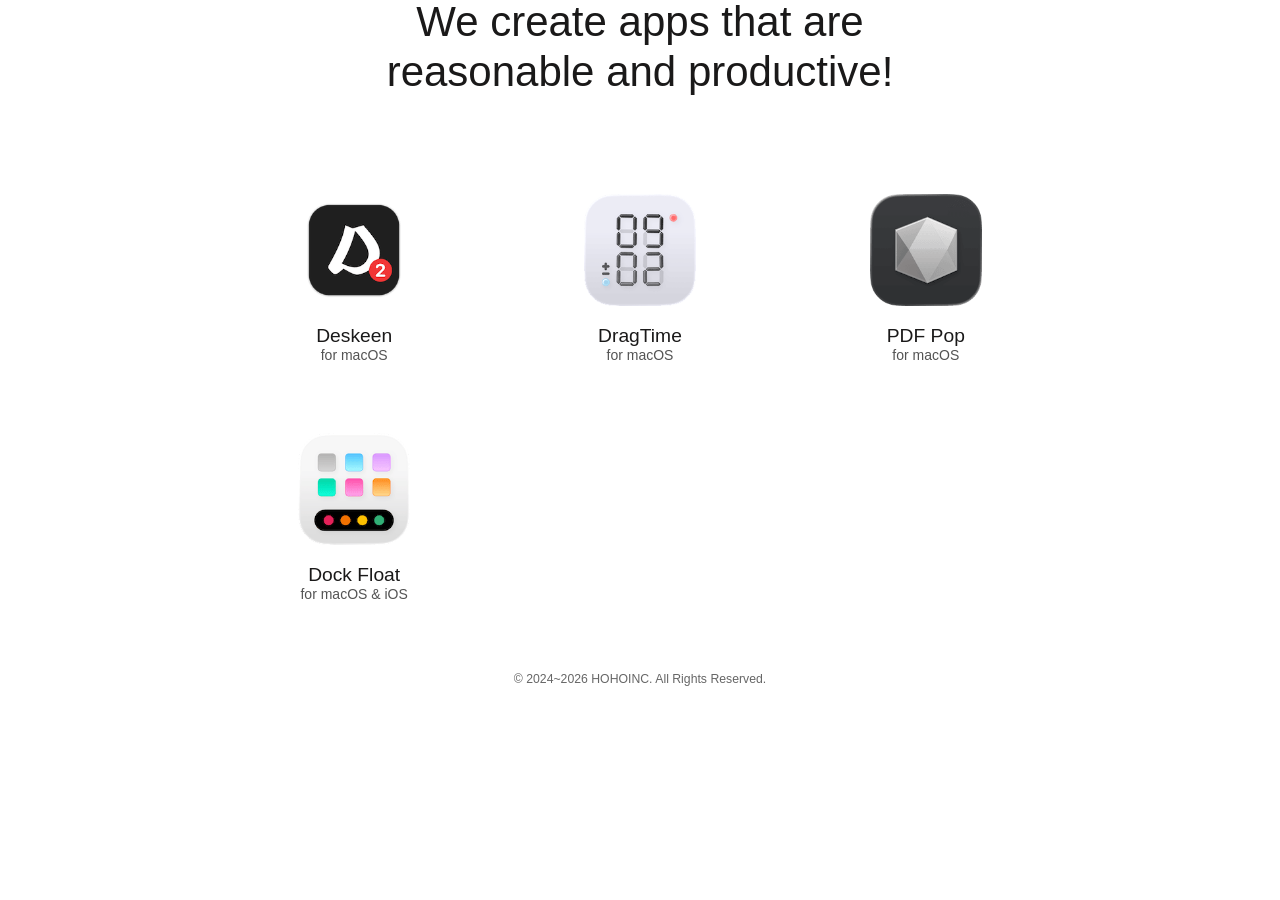
<file: index.html>
<!DOCTYPE html>
<html lang="en">
    <head>
    <meta charset="utf-8">
    <meta name="viewport" content="width=device-width">

    <meta name="description" content="HOHOINC makes Deskeen and DragTime for macOS. We create apps that are reasonable and productive!">
    <title>HOHOINC | We create apps that are reasonable and productive!</title>

        <link rel="icon" href="images/hohoinc-favicon.ico">
    <link rel="apple-touch-icon" sizes="180x180" href="images/hohoinc-apple-touch-icon.png">
    <link rel="apple-touch-icon" sizes="60x60" href="images/hohoinc-favicon-32x32.png">
    <link rel="apple-touch-icon" sizes="72x72" href="images/hohoinc-favicon-32x32.png">
    <link rel="apple-touch-icon" sizes="76x76" href="images/hohoinc-favicon-32x32.png">
    <link rel="apple-touch-icon" sizes="114x114" href="images/hohoinc-favicon-32x32.png">
    <link rel="apple-touch-icon" sizes="120x120" href="images/hohoinc-favicon-32x32.png">
    <link rel="apple-touch-icon" sizes="144x144" href="images/hohoinc-favicon-32x32.png">
    <link rel="apple-touch-icon" sizes="152x152" href="images/hohoinc-favicon-32x32.png">
    <link rel="apple-touch-icon" sizes="180x180" href="images/hohoinc-apple-touch-icon.png">
    <link rel="icon" type="image/png" sizes="32x32" href="images/hohoinc-favicon-32x32.png">
    <link rel="icon" type="image/png" sizes="16x16" href="images/hohoinc-favicon-16x16.png">
    <link rel="manifest" href="hohoinc-site.webmanifest">

    <link rel="stylesheet" href="css/main.css" type="text/css">
    </head>
<body class=" products en">

<section class="home standalone">
    <div class="wrapper">
        <div class="extra-wrapper span-12">
            <header class="section-header span-8">
                <h1>We create apps that are <strong>reasonable</strong> and <strong>productive!</strong></h1>
            </header>
            
            <ul class="products row distribute">
				<li>
                	<a href="deskeen.html">
						<img src="images/deskeen_app.png" srcset="images/deskeen_app@2x.png 2x" alt="Deskeen for macOS" />
                        <h2>Deskeen <small>for macOS</small></h2>
                    </a>
                </li>
                <li>
                    <a href="dragtime.html">
						<img src="images/dragtime_app.png" srcset="images/dragtime_app@2x.png 2x" alt="DragTime for macOS" />
                        <h2>DragTime <small>for macOS</small></h2>
                    </a>
                </li>
                <li>
                    <a href="pdfpop.html">
						<img src="images/pdfpop_app.png" srcset="images/pdfpop_app@2x.png 2x" alt="PDF Pop for macOS" />
                        <h2>PDF Pop <small>for macOS</small></h2>
                    </a>
                </li>
            </ul>
            <ul class="products row distribute">
				<li>
                	<a href="dockfloat.html">
						<img src="images/dockfloat_app.png" srcset="images/dockfloat_app@2x.png 2x" alt="Dock Float for macOS & iOS" />
                        <h2>Dock Float <small>for macOS & iOS</small></h2>
                    </a>
                </li>
                <li>
                    <img src="images/empty-box.png" srcset="images/empty-box@2x.png 2x" alt="" />
                    <h2>&nbsp;</h2>
                </li>
                <li>
                    <img src="images/empty-box.png" srcset="images/empty-box@2x.png 2x" alt="" />
                    <h2>&nbsp;</h2>
                </li>
            </ul>
        </div>
    </div>
</section>

<footer class="main-footer" role="contentinfo">
    <div class="wrapper">
        <p class="copyright">&copy; 2024~2026 HOHOINC. All Rights Reserved.</p>
    </div>
</footer>


</body>
</html>
</file>
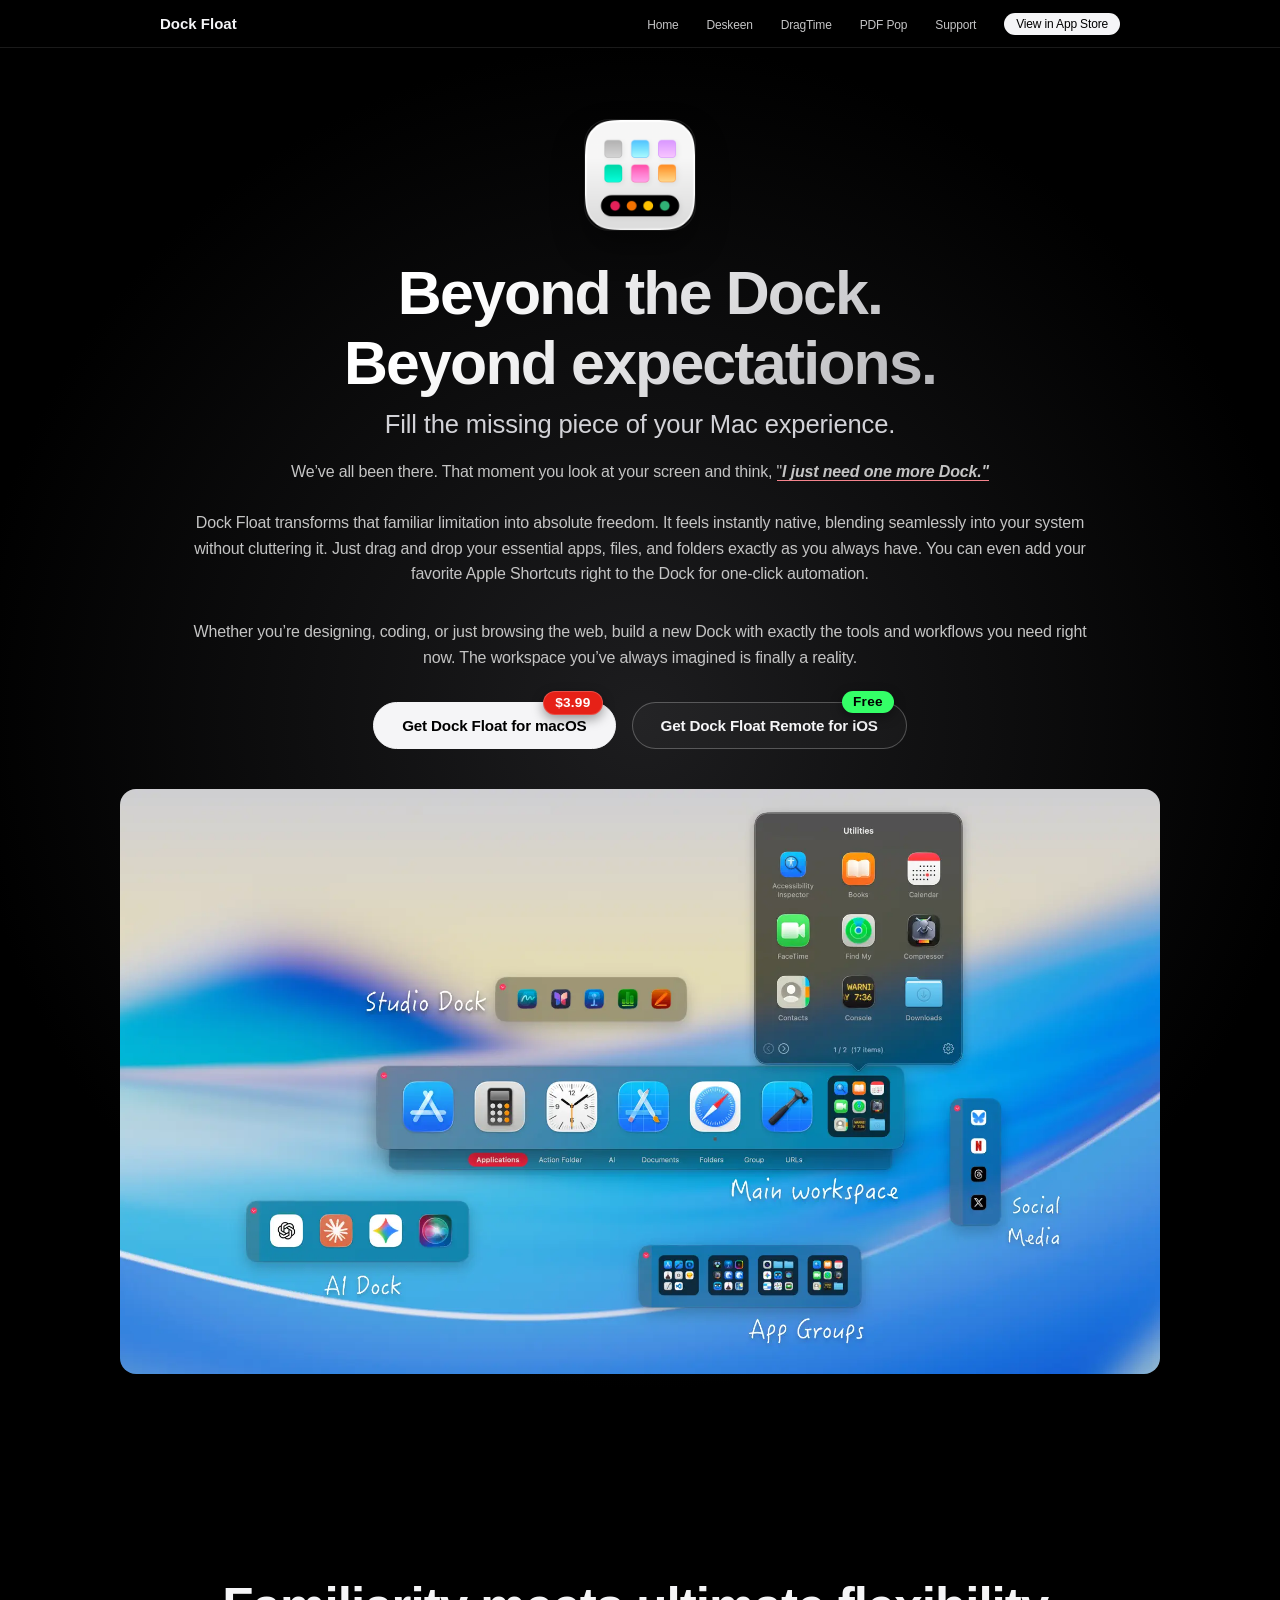
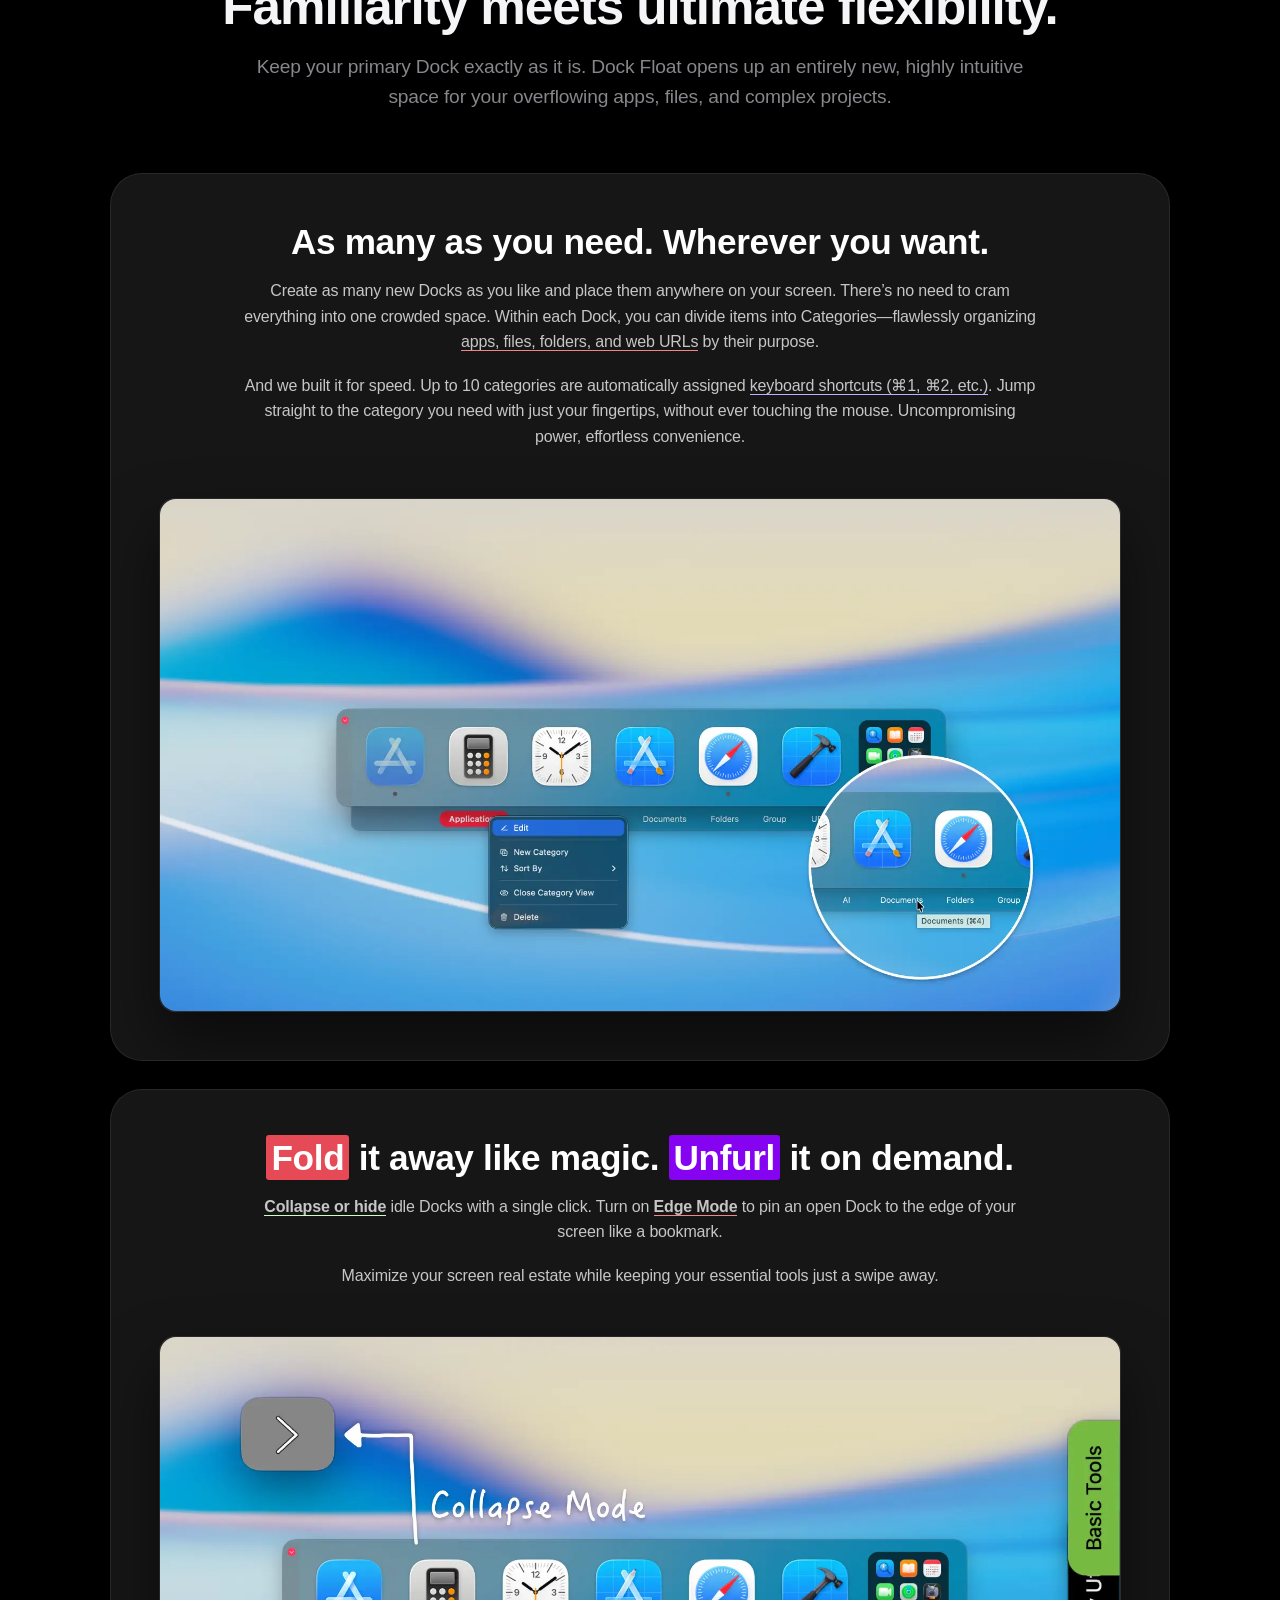
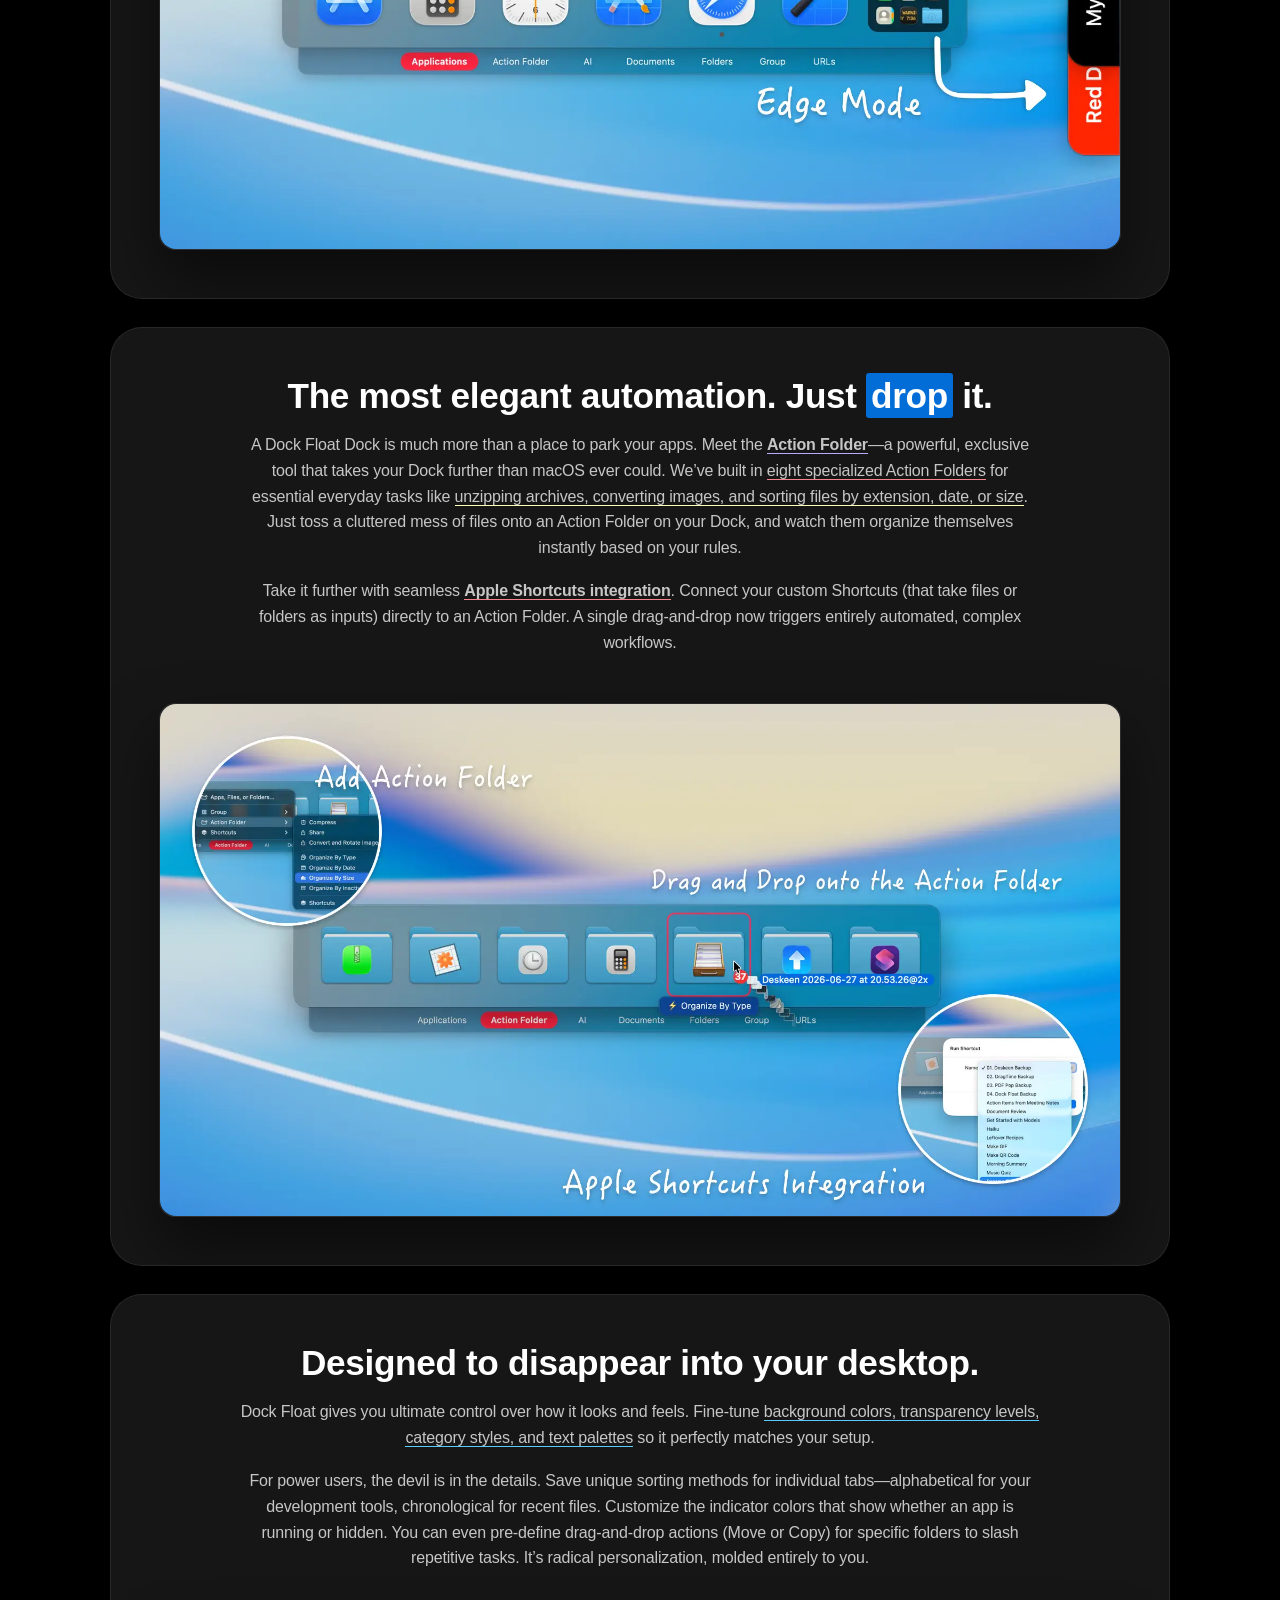
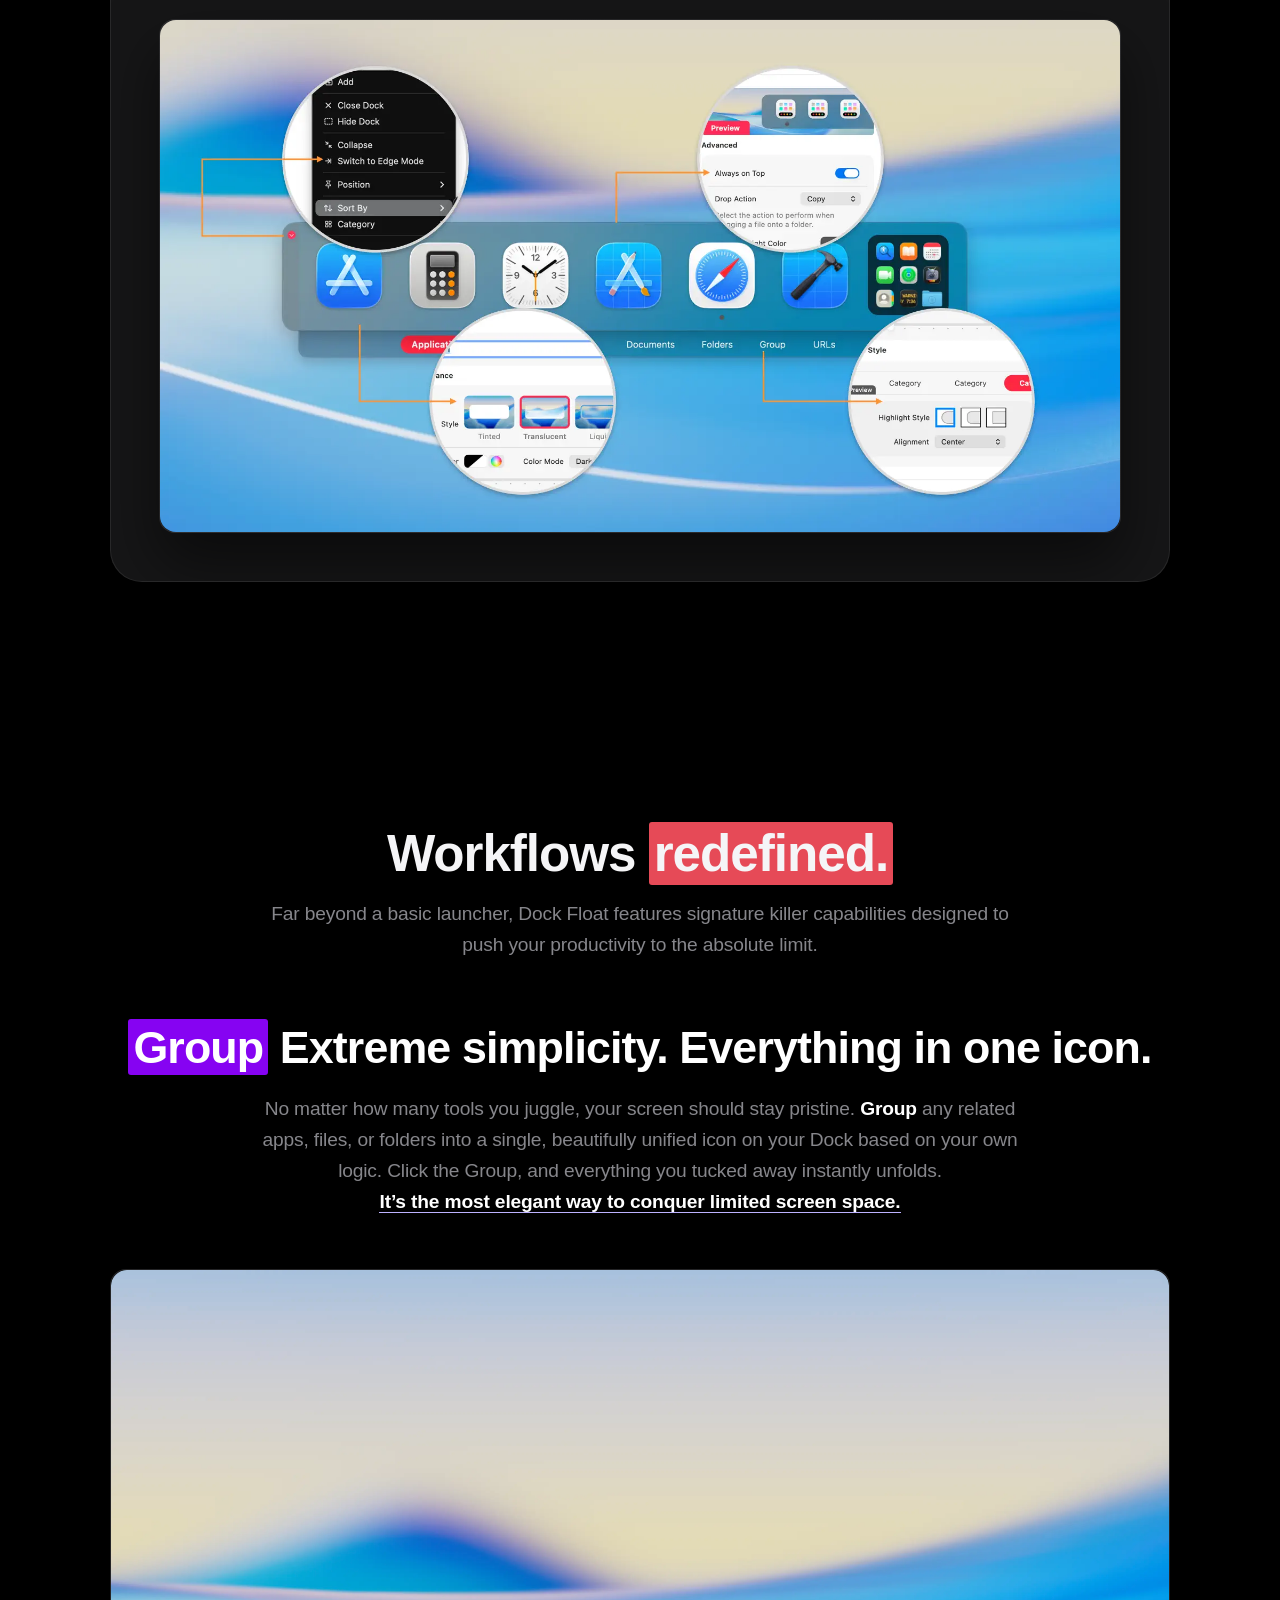
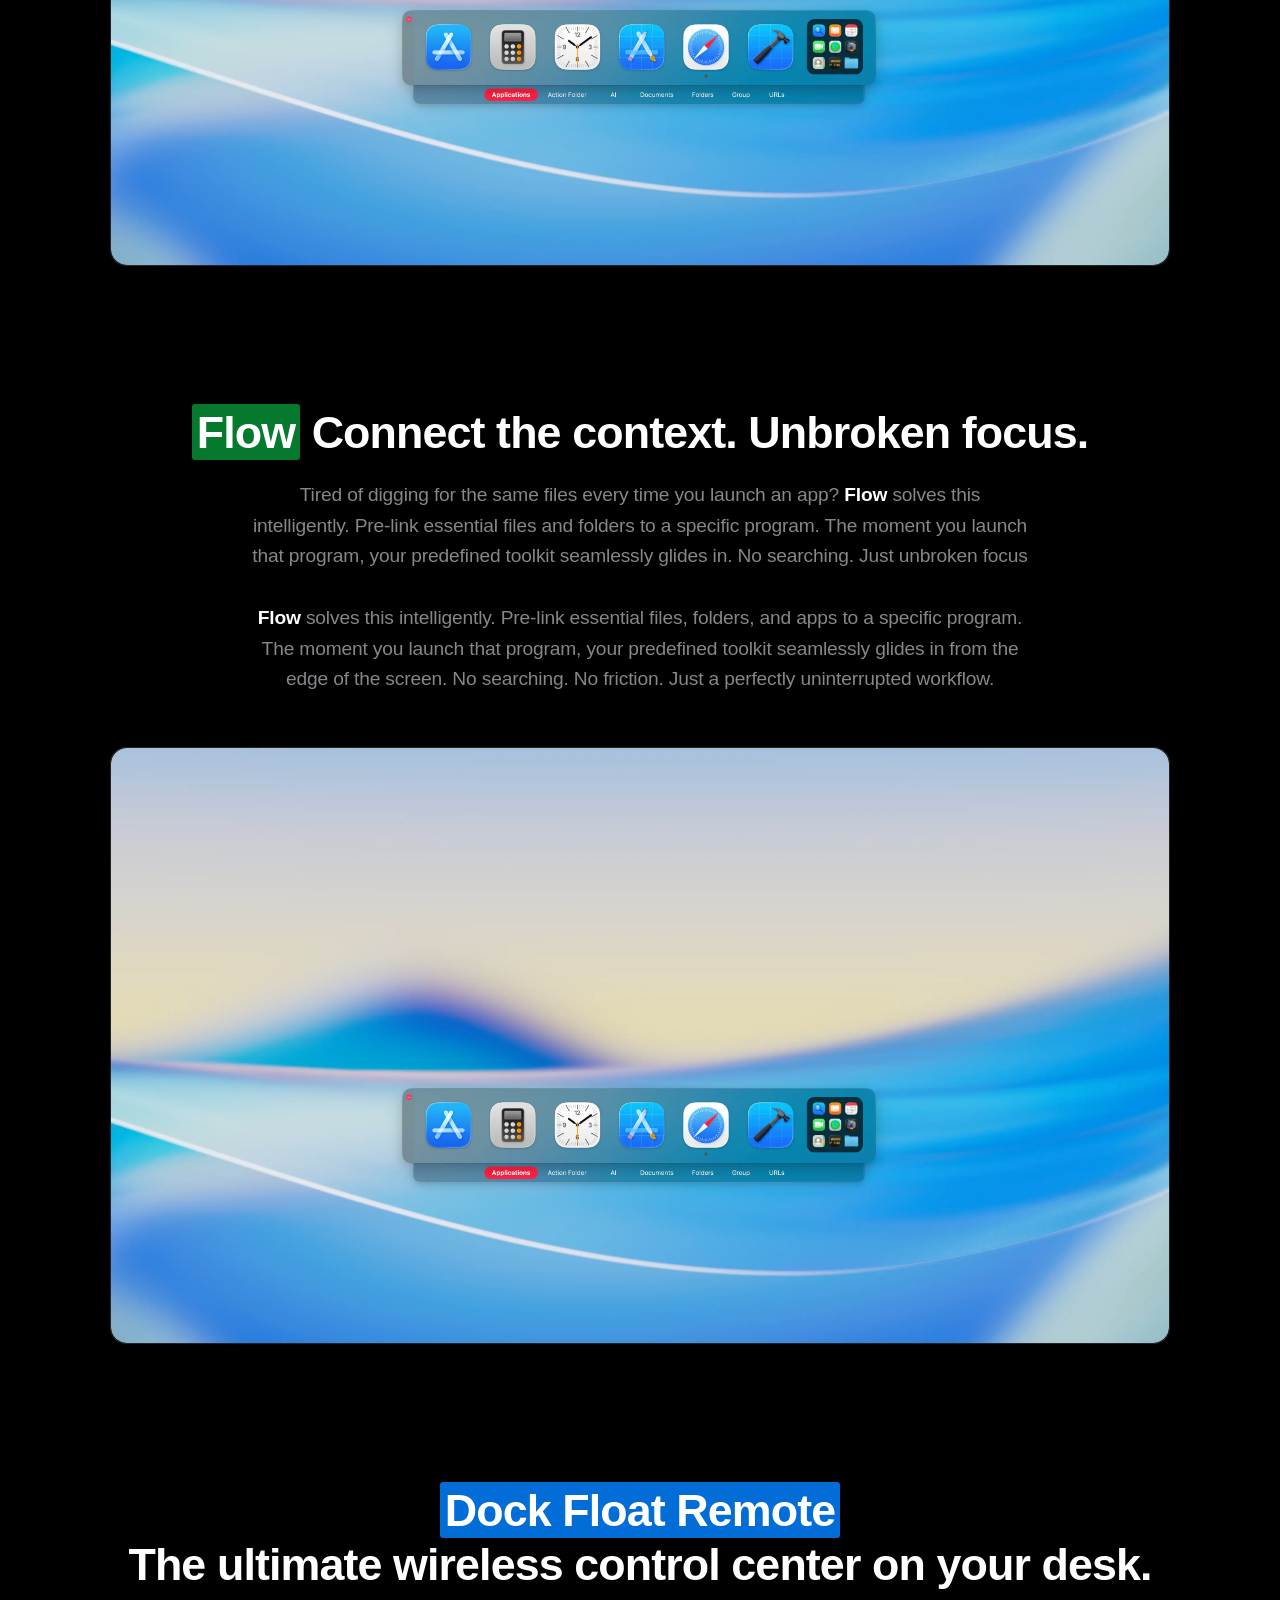
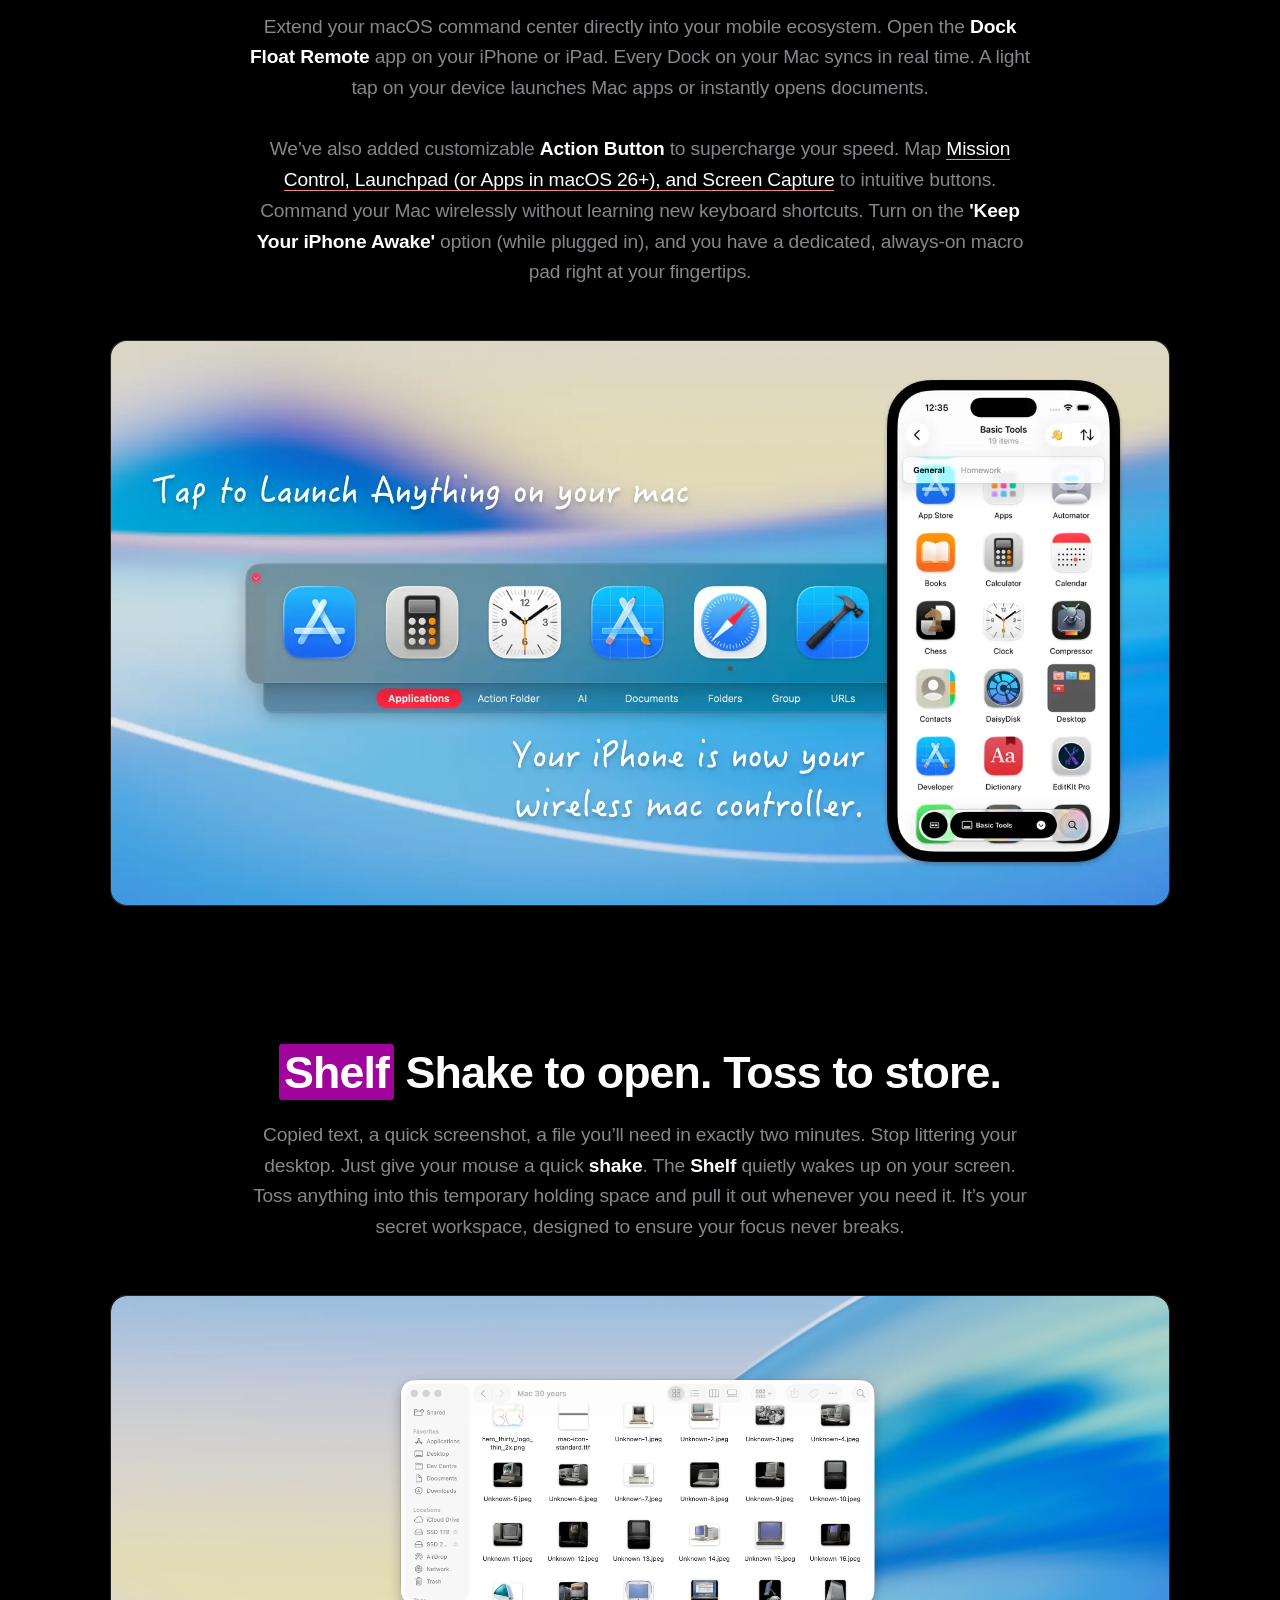
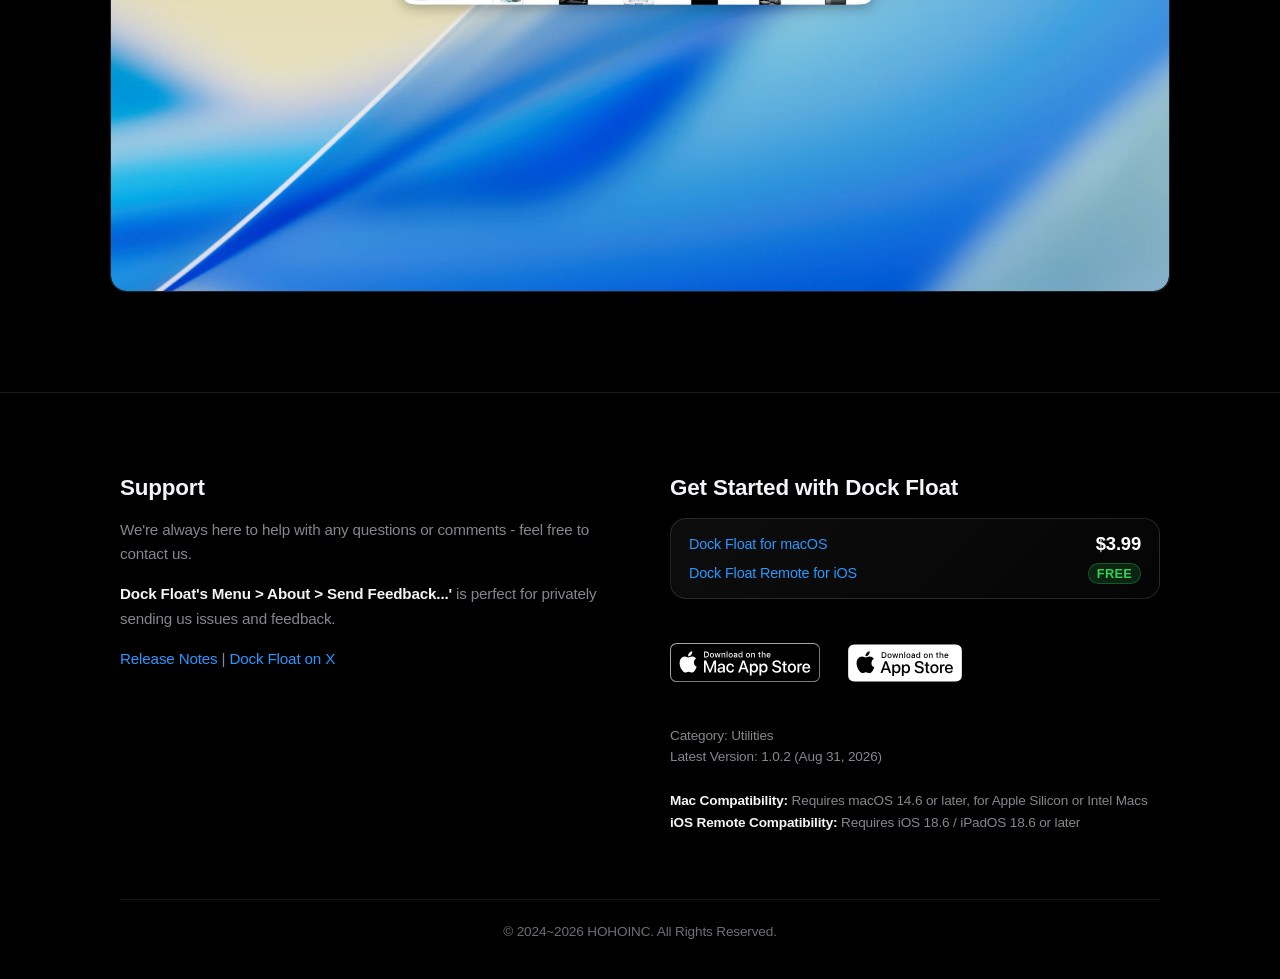
<file: dockfloat.html>
<!DOCTYPE html>
<html lang="en">
<head>
    <meta charset="UTF-8">
    <meta http-equiv="X-UA-Compatible" content="IE=edge, chrome=1">
    <meta name="renderer" content="webkit">
    <meta name="viewport" content="width=device-width, initial-scale=1.0">
    <meta name="description" content="Create unlimited extra Docks on your Mac. Boost productivity with Group, Flow context awareness, wireless iOS remote control, and gesture-based Shelf." />
    <meta name="keywords" content="Dock Float, Mac Dock, macOS launcher, Mac productivity, custom Dock, desktop organizer, Mac shortcuts, Action Folder, iOS remote control, macro keypad, Mac workflow" />
    <link rel="icon" type="image/png" href="images/dockfloat-favicon-96x96.png" sizes="96x96" />
    <link rel="icon" type="image/svg+xml" href="images/dockfloat-favicon.svg" />
    <link rel="shortcut icon" href="images/dockfloat-favicon.ico" />
    <link rel="apple-touch-icon" sizes="180x180" href="images/dockfloat-apple-touch-icon.png" />
    <link rel="manifest" href="dockfloat-site.webmanifest" />
    <title>Dock Float - Beyond the Dock. Beyond expectations.</title>

    <meta property="og:url" content="http://www.hohoinc.com/" />
    <meta property="og:type" content="website" />
    <meta property="og:title" content="Dock Float - Beyond the Dock. Beyond expectations.">
    <meta property="og:description" content="Create unlimited extra Docks on your Mac. Boost productivity with Group, Flow context awareness, wireless iOS remote control, and gesture-based Shelf.">
    <meta property="og:image" content="https://hohoinccom.github.io/main/images/dockfloat_1024.png" />
        
    <meta name="twitter:card" content="summary_large_image" />
    <meta name="twitter:site" content="@hohoincapp" />
    <meta name="twitter:title" content="Dock Float" />
    <meta name="twitter:description" content="Dock Float - Beyond the Dock. Beyond expectations." />
    <meta name="twitter:url" content="https://x.com/hohoincapp" />
    <meta name="twitter:image" content="https://hohoinccom.github.io/main/images/dockfloat_1024.png" />

    <style>
        *, *::before, *::after {
            box-sizing: border-box;
        }
        html {
            scroll-behavior: smooth;
        }
        body {
            margin: 0;
            padding: 0;
            background-color: #000000;
            color: #f5f5f7;
            font-family: -apple-system, "Helvetica Neue", Helvetica, Arial, sans-serif;
            -webkit-font-smoothing: antialiased;
            letter-spacing: -0.01em;
            overflow-x: hidden;
        }

        /* 0. Global Navigation */
        .global-nav {
            position: fixed;
            top: 0;
            left: 0;
            width: 100%;
            height: 48px;
            background-color: rgba(0, 0, 0, 0.72);
            backdrop-filter: saturate(180%) blur(20px);
            -webkit-backdrop-filter: saturate(180%) blur(20px);
            z-index: 9999;
            display: flex;
            justify-content: center;
            border-bottom: 1px solid rgba(255, 255, 255, 0.1);
        }
        .nav-content {
            width: 100%;
            max-width: 1000px;
            display: flex;
            align-items: center;
            justify-content: space-between;
            padding: 0 20px;
        }
        .nav-logo {
            font-weight: 600;
            font-size: 15px;
            color: #f5f5f7;
            text-decoration: none;
            letter-spacing: 0em;
        }
        .nav-list {
            display: flex;
            list-style: none;
            margin: 0;
            padding: 0;
            gap: 28px;
            align-items: center;
        }
        .nav-list li a.nav-link {
            text-decoration: none;
            color: #f5f5f7;
            opacity: 0.8;
            font-size: 12px;
            font-weight: 400;
            transition: opacity 0.3s ease;
        }
        .nav-list li a.nav-link:hover {
            opacity: 1;
        }
        .nav-list li.view-in-app-store a.nav-link {
            background-color: #f5f5f7;
            color: #000000 !important;
            padding: 4px 12px;
            border-radius: 980px;
            opacity: 1 !important;
            font-weight: 500 !important;
            transition: background-color 0.3s ease;
        }
        .nav-list li.view-in-app-store a.nav-link:hover {
            background-color: #ffffff;
        }

        @media (max-width: 768px) {
            .nav-list {
                display: none;
            }
        }
        
        /* App Icon Styling */
        .hero-app-icon {
            width: 110px;
            height: 110px;
            margin: 0 auto 28px auto;
            border-radius: 24px;
            box-shadow: 0 16px 32px rgba(0, 0, 0, 0.4), 0 0 0 1px rgba(255, 255, 255, 0.1);
            transition: transform 0.4s cubic-bezier(0.25, 1, 0.5, 1);
        }
        .hero-app-icon:hover {
            transform: scale(1.05);
        }
        .hero-app-icon img {
            width: 100%;
            height: 100%;
            object-fit: contain;
            display: block;
        }

        /* Retina Image Rule */
        .retina-img {
            width: 100%;
            height: 100%;
            object-fit: cover;
            border-radius: 16px;
            display: block;
        }

        /* Large Image Placeholder Box */
        .img-placeholder-large {
            background: linear-gradient(145deg, #1c1c1e, #111113);
            border-radius: 16px;
            border: 1px solid rgba(255, 255, 255, 0.08);
            box-shadow: 0 30px 60px rgba(0,0,0,0.5);
            display: flex;
            align-items: center;
            justify-content: center;
            color: #6e6e73;
            font-size: 1rem;
            font-weight: 500;
            width: 100%;
            min-height: 540px;
            text-align: center;
            padding: 0px;
            margin: 0 auto;
        }

        /* Video Containers */
        .video-container-large {
            width: 100%;
            border-radius: 16px;
            overflow: hidden;
            border: 1px solid rgba(255, 255, 255, 0.08);
            box-shadow: 0 30px 60px rgba(0, 0, 0, 0.5);
            background-color: #111113;
            display: flex;
            justify-content: center;
            align-items: center;
            margin: 0 auto;
        }
        .retina-video {
            width: 100%;
            height: auto;
            max-height: 640px;
            object-fit: cover;
            display: block;
            border-radius: 16px;
        }
        .youtube-container-large {
            position: relative;
            width: 100%;
            padding-bottom: 56.25%;
            height: 0;
            border-radius: 16px;
            overflow: hidden;
            border: 1px solid rgba(255, 255, 255, 0.08);
            box-shadow: 0 30px 60px rgba(0, 0, 0, 0.5);
            background-color: #111113;
            margin: 0 auto;
        }
        .youtube-container-large iframe {
            position: absolute;
            top: 0;
            left: 0;
            width: 100%;
            height: 100%;
            border: 0;
        }

        /* 1. Hero Section */
        .hero {
            width: 100vw;
            display: flex;
            flex-direction: column;
            align-items: center;
            justify-content: center;
            text-align: center;
            padding: 120px 20px 60px 20px;
            background: radial-gradient(circle at center, #1d1d1f 0%, #000000 70%);
            position: relative;
        }
        .hero-text-container {
            max-width: 900px;
            margin: 0 auto 40px auto;
            z-index: 2;
        }
        .hero h1 {
            font-size: 3.8rem;
            font-weight: 700;
            margin: 0 0 12px 0;
            background: linear-gradient(135deg, #ffffff 30%, #a1a1a6 100%);
            -webkit-background-clip: text;
            -webkit-text-fill-color: transparent;
            letter-spacing: -0.03em;
        }
        .hero h2 {
            font-size: 1.6rem;
            font-weight: 500;
            color: #d2d2d7;
            margin: 0 0 20px 0;
        }
        .hero p {
            font-size: 1.0rem;
            color: #c4c4c4;
            line-height: 1.6;
            margin: 0 0 32px 0;
        }

        .hero-visual {
            width: 100%;
            max-width: 1040px;
        }
        
        /* CTA Group Layout */
        .cta-group {
            display: flex;
            gap: 16px;
            justify-content: center;
            align-items: center;
            flex-wrap: wrap;
            margin-top: 24px;
        }

        /* Base Button Styling (기존 알약 모양 유지) */
        .btn {
            position: relative; /* 배지 위치 잡기용 */
            display: inline-flex;
            align-items: center;
            justify-content: center;
            padding: 14px 28px;
            border-radius: 980px;
            font-size: 0.95rem;
            font-weight: 600;
            text-decoration: none;
            transition: all 0.3s cubic-bezier(0.25, 1, 0.5, 1);
            box-sizing: border-box;
        }

        /* 1. Primary White Button (Get Dock Float for macOS) */
        .btn-primary {
            background-color: #f5f5f7;
            color: #000000;
            border: 1px solid #f5f5f7;
        }
        .btn-primary:hover {
            background-color: #ffffff;
            transform: translateY(-2px);
            box-shadow: 0 10px 24px rgba(255, 255, 255, 0.15);
        }

        /* 2. Outline Dark Button (Get Dock Float Remote for iOS) */
        .btn-outline {
            border: 1px solid rgba(255, 255, 255, 0.25);
            color: #f5f5f7;
            background-color: rgba(255, 255, 255, 0.03);
        }
        .btn-outline:hover {
            border-color: #f5f5f7;
            background-color: rgba(255, 255, 255, 0.1);
            transform: translateY(-2px);
        }

        /* 3. Glassmorphism Video Button (Watch Intro Video) */
        .btn-video {
            border: 1px solid rgba(255, 255, 255, 0.18);
            color: #f5f5f7;
            background-color: rgba(255, 255, 255, 0.08);
            backdrop-filter: blur(10px);
            -webkit-backdrop-filter: blur(10px);
        }
        .btn-video:hover {
            border-color: rgba(255, 255, 255, 0.4);
            background-color: rgba(255, 255, 255, 0.16);
            transform: translateY(-2px);
        }

        /* Badge Base Styling (우측 상단 배지) */
        .btn-badge {
            position: absolute;
            top: -12px;                  /* 폰트가 커진 만큼 위치를 조금 더 위로 조절 */
            right: 12px;
            padding: 4px 11px;           /* [수정] 폰트에 맞춰 배지 알약 크기 약간 확대 (기존 3px 9px) */
            border-radius: 980px;
            font-size: 0.85rem;          /* [수정] 폰트 크기 확대 (기존 0.72rem -> 0.85rem) */
            font-weight: 700;
            letter-spacing: 0.02em;
            box-shadow: 0 4px 12px rgba(0, 0, 0, 0.4);
            pointer-events: none;
            line-height: 1;
        }

        /* macOS Badge (흰색 버튼 위에서 돋보이는 딥 레드/다크 그레이) */
        .btn-badge-dark {
            background-color: #e62117;
            color: #ffffff;
            border: 1px solid rgba(255, 255, 255, 0.2);
        }

        /* iOS Free Badge (애플 그린 포인트) */
        .btn-badge-free {
            background-color: #34ff67;
            color: #000000;
        }

        /* Video Badge (플레이 기호 및 미니 테그) */
        .btn-badge-video {
            background-color: #e62117; /* 유튜브 레드 포인트 */
            color: #ffffff;
        }

        /* Hero Visual Video Trigger Container */
        .hero-video-box {
            position: relative;
            cursor: pointer;
            overflow: visible; /* X 버튼이 박스 상단에 살짝 걸치도록 설정 */
            width: 100%;
            aspect-ratio: 16 / 9;
            border-radius: 16px;
            z-index: 10;
            transition: all 0.4s cubic-bezier(0.25, 1, 0.5, 1);
        }

        /* 재생 시작 시 부모 Flex 해제 및 비디오 꽉 채우기 */
        .hero-video-box.is-playing {
            display: block !important; /* flex 속성을 풀어 비디오가 꽉 차게 만듭니다 */
            height: auto !important;
            min-height: 0 !important;
            aspect-ratio: 16 / 9; /* 박스 전체를 16:9 비율로 고정 */
        }

        .hero-video-box.is-playing iframe {
            width: 100%;
            height: 100%;
            border: 0;
            border-radius: 16px;
            display: block;
        }

        /* Hover overlay & Play button */
        .video-overlay {
            position: absolute;
            top: 0;
            left: 0;
            width: 100%;
            height: 100%;
            background: rgba(0, 0, 0, 0.35);
            display: flex;
            align-items: center;
            justify-content: center;
            border-radius: 16px;
            opacity: 0;
            transition: opacity 0.3s ease;
            backdrop-filter: blur(2px);
            -webkit-backdrop-filter: blur(2px);
            z-index: 2;
        }

        /* 마우스 오버 시 플레이 버튼 표시 */
        .hero-video-box:hover .video-overlay {
            opacity: 1;
        }

        .hero-video-box iframe,
        .hero-visual iframe {
            position: absolute;
            top: 0;
            left: 0;
            width: 100% !important;
            height: 100% !important;
            border: 0;
            border-radius: 16px;
            display: block;
        }

        /* Play Icon (Glow & Glassmorphism) */
        .play-btn-circle {
            width: 80px;
            height: 80px;
            background: rgba(255, 255, 255, 0.25);
            border: 1px solid rgba(255, 255, 255, 0.5);
            backdrop-filter: blur(10px);
            -webkit-backdrop-filter: blur(10px);
            border-radius: 50%;
            display: flex;
            align-items: center;
            justify-content: center;
            box-shadow: 0 10px 30px rgba(0, 0, 0, 0.5);
            transition: transform 0.3s ease, background 0.3s ease;
        }

        .play-btn-circle::after {
            content: "";
            display: block;
            width: 0;
            height: 0;
            border-style: solid;
            border-width: 12px 0 12px 20px;
            border-color: transparent transparent transparent #ffffff;
            margin-left: 5px;
        }

        .hero-video-box:hover .play-btn-circle {
            transform: scale(1.1);
            background: rgba(255, 255, 255, 0.9);
        }

        .hero-video-box:hover .play-btn-circle::after {
            border-color: transparent transparent transparent #000000;
        }

        /* 재생 시작 시 iframe styling */
        .hero-video-box iframe {
            position: absolute;
            top: 0;
            left: 0;
            width: 100% !important;
            height: 100% !important;
            border: 0;
            border-radius: 16px;
            display: block;
            z-index: 5;
            box-shadow: 0 30px 80px rgba(0, 0, 0, 0.8);
        }

        /* ==========================================
        비디오 재생 중 전체 배경 Blur Overlay & X 버튼
        ========================================== */

        /* 전체 배경을 어둡게 블러 처리하는 레이어 */
        .video-backdrop {
            position: fixed;
            top: 0;
            left: 0;
            width: 100vw;
            height: 100vh;
            background: rgba(0, 0, 0, 0.75);
            backdrop-filter: blur(16px);
            -webkit-backdrop-filter: blur(16px);
            z-index: 9998;
            opacity: 0;
            pointer-events: none;
            transition: opacity 0.4s ease;
        }

        /* 재생 중 활성화 상태 */
        body.video-active .video-backdrop {
            opacity: 1;
            pointer-events: auto;
            cursor: pointer; /* 바깥 배경 마우스 커서를 pointer로 유도 */
        }

        body.video-active .hero-video-box {
            z-index: 9999; /* 비디오를 블러 레이어 위로 끌어올림 */
        }

        /* 비디오 우측 상단 X 닫기 버튼 */
        .video-close-btn {
            position: absolute;
            top: -18px;
            right: -18px;
            width: 42px;
            height: 42px;
            background: rgba(30, 30, 32, 0.85);
            border: 1px solid rgba(255, 255, 255, 0.25);
            color: #f5f5f7;
            border-radius: 50%;
            display: flex;
            align-items: center;
            justify-content: center;
            font-size: 1.2rem;
            font-weight: 300;
            cursor: pointer;
            z-index: 20;
            box-shadow: 0 8px 20px rgba(0,0,0,0.5);
            backdrop-filter: blur(10px);
            -webkit-backdrop-filter: blur(10px);
            transition: all 0.25s cubic-bezier(0.25, 1, 0.5, 1);
        }

        .video-close-btn svg {
            width: 24px;
            height: 24px;
            stroke: currentColor;
            stroke-width: 2.2;
            stroke-linecap: round;
            transition: transform 0.25s ease;
        }

        .video-close-btn:hover {
            background: #ffffff;
            color: #000000;
            transform: scale(1.12);
            border-color: #ffffff;
        }

        .video-close-btn:hover svg {
            transform: rotate(90deg); /* 호버 시 90도 회전 애니메이션 효과 */
        }

        /* Section Common */
        section {
            padding: 100px 40px;
            max-width: 1140px;
            margin: 0 auto;
        }
        .section-title {
            text-align: center;
            font-size: 3.2rem;
            font-weight: 700;
            margin-bottom: 16px;
            color: #f5f5f7;
            letter-spacing: -0.02em;
        }
        .section-desc {
            text-align: center;
            font-size: 1.2rem;
            color: #86868b;
            max-width: 780px;
            margin: 0 auto 60px auto;
            line-height: 1.6;
        }

        /* 2. Bento Grid */
        .bento-grid {
            display: grid;
            grid-template-columns: repeat(2, 1fr);
            gap: 28px;
        }
        .bento-card {
            background-color: #161617;
            border-radius: 32px;
            overflow: hidden;
            border: 1px solid rgba(255,255,255,0.08);
            display: flex;
            flex-direction: column;
            transition: transform 0.3s ease, border-color 0.3s ease;
        }
        .bento-card:hover {
            border-color: rgba(255,255,255,0.2);
            transform: translateY(-4px);
        }
        .bento-card.full {
            grid-column: span 2;
        }
        .bento-content {
            padding: 48px;
            text-align: center;
        }
        .bento-visual {
            padding: 0 48px 48px 48px;
            width: 100%;
        }
        .bento-card h3 {
            font-size: 2.2rem;
            font-weight: 700;
            margin: 0 0 16px 0;
            color: #ffffff;
            letter-spacing: -0.01em;
        }
        .bento-card p {
            font-size: 1.0rem;
            color: #c6c6c6;
            line-height: 1.6;
            margin: 0 auto;
            max-width: 800px;
        }

        /* 3. Workflows Vertical Blocks */
        .workflow-item {
            margin-bottom: 140px;
            text-align: center;
        }
        .workflow-item:last-child {
            margin-bottom: 0;
        }
        .workflow-item h3 {
            font-size: 2.8rem;
            font-weight: 700;
            margin: 0 0 20px 0;
            color: #ffffff;
            letter-spacing: -0.02em;
            line-height: 1.2;
        }
        .workflow-item p {
            font-size: 1.2rem;
            color: #86868b;
            line-height: 1.6;
            max-width: 780px;
            margin: 0 auto 52px auto;
        }

        /* 4. Use Cases Section */
        .use-cases-grid {
            display: grid;
            grid-template-columns: repeat(3, 1fr);
            gap: 28px;
        }
        .use-case-card {
            background-color: #161617;
            border-radius: 28px;
            padding: 40px 32px;
            border: 1px solid rgba(255,255,255,0.08);
            transition: background-color 0.3s ease;
        }
        .use-case-card:hover {
            background-color: #1d1d1f;
        }
        .use-case-card h4 {
            font-size: 1.3rem;
            font-weight: 600;
            margin: 0 0 14px 0;
            color: #ffffff;
        }
        .use-case-card p {
            font-size: 1rem;
            color: #86868b;
            line-height: 1.6;
            margin: 0;
        }

        /* 5. Footer & Support Section */
        footer.app-footer {
            background-color: #000000;
            border-top: 1px solid rgba(255, 255, 255, 0.1);
            padding: 80px 20px 40px 20px;
            color: #86868b;
            font-size: 0.95rem;
        }
        .footer-container {
            max-width: 1040px;
            margin: 0 auto;
            display: grid;
            grid-template-columns: 1fr 1fr;
            gap: 60px;
        }
        .footer-column h3 {
            font-size: 1.4rem;
            font-weight: 600;
            color: #f5f5f7;
            margin: 0 0 16px 0;
            line-height: 1.3;
        }
        .footer-column p {
            line-height: 1.6;
            margin: 0 0 16px 0;
        }
        .footer-column strong {
            color: #f5f5f7;
        }
        .footer-column a {
            color: #2997ff;
            text-decoration: none;
            transition: color 0.2s ease;
        }
        .footer-column a:hover {
            text-decoration: underline;
        }

        /* Price Highlight Box */
        .price-highlight-card {
            background: linear-gradient(135deg, rgba(255, 255, 255, 0.05) 0%, rgba(255, 255, 255, 0.02) 100%);
            border: 1px solid rgba(255, 255, 255, 0.12);
            border-radius: 16px;
            padding: 14px 18px;
            margin-bottom: 14px;
            display: flex;
            flex-direction: column;
            gap: 8px;
        }
        .price-item {
            display: flex;
            align-items: center;
            justify-content: space-between;
        }
        .price-label {
            font-size: 0.9rem;
            color: #d2d2d7;
            font-weight: 500;
        }
        .price-val-mac {
            font-size: 1.15rem;
            font-weight: 700;
            background: linear-gradient(135deg, #ffffff 0%, #a1a1a6 100%);
            -webkit-background-clip: text;
            -webkit-text-fill-color: transparent;
        }
        /* 할인 관련 새로 추가된 스타일 */
        .price-discount-wrapper {
            display: inline-flex;
            align-items: center;
            gap: 8px;
        }
        .price-val-original {
            font-size: 0.95rem;
            color: #86868b;
            text-decoration: line-through;
            font-weight: 500;
        }
        .price-val-sale {
            font-size: 1.15rem;
            font-weight: 700;
            color: #ffffff;
        }
        .price-badge-sale {
            background-color: rgba(161, 160, 160, 0.15);
            color: #ffffff;
            border: 1px solid rgba(181, 181, 181, 0.35);
            padding: 2px 8px;
            border-radius: 980px;
            font-size: 0.75rem;
            font-weight: 600;
            letter-spacing: 0.02em;
            text-transform: uppercase;
        }
        .price-badge-free {
            background-color: rgba(48, 209, 88, 0.15);
            color: #30d158;
            border: 1px solid rgba(48, 209, 88, 0.3);
            padding: 2px 8px;
            border-radius: 980px;
            font-size: 0.8rem;
            font-weight: 600;
            letter-spacing: 0.02em;
            text-transform: uppercase;
        }

        /* App Store Badge Group */
        .app-store-group {
            display: flex;
            align-items: center;
            gap: 10px;
            margin: 0 0 12px 0;
            flex-wrap: wrap;
        }
        .itunes-download-link {
            display: inline-block;
            transition: transform 0.2s ease, opacity 0.2s ease;
        }
        .itunes-download-link:hover {
            opacity: 0.9;
            transform: translateY(-2px);
        }
        .itunes-download-link img {
            display: block;
            height: auto;
        }

        .system-requirement {
            font-size: 0.85rem;
            color: #86868b;
            line-height: 1.55;
            margin-top: 0;
        }

        /* Site Footer (Copyright) Style */
        .site-footer {
            max-width: 1040px;
            margin: 50px auto 0 auto;
            padding-top: 24px;
            border-top: 1px solid rgba(255, 255, 255, 0.08);
            text-align: center;
        }
        .site-footer .copyright {
            font-size: 0.85rem;
            color: #6e6e73;
            margin: 0;
        }

        /* Highlight */

        .highlight-light-yellow {
            background-color: #F8F244;
            padding: 3px 5px;
            border-radius: 3px;
        }

        .highlight-yellow {
            background-color: #FDE498FF;
            padding: 3px 5px;
            border-radius: 3px;
        }

        .highlight-light-pink {
            background-color: #F8C6F3;
            padding: 3px 5px;
            border-radius: 3px;
        }

        .highlight-pink {
            background-color: hotpink;
            padding: 3px 5px;
            border-radius: 3px;
        }

        .highlight-green {
            background-color: lime;
            padding: 3px 5px;
            border-radius: 3px;
        }

        .highlight-orange {
            background-color: fec98f;
            padding: 3px 5px;
            border-radius: 3px;
        }

        .highlight-blue {
            background-color: rgb(3, 109, 215);
            padding: 3px 5px;
            border-radius: 3px;
        }

        .highlight-strong {
            font-weight: bold;
        }

        .highlight-brighter-red {
            background-color: #f5848d;
            padding: 3px 5px;
            border-radius: 3px;
        }

         .highlight-brighter-red2 {
            background-color: #e64a57;
            padding: 3px 5px;
            border-radius: 3px;
        }

        .highlight-brighter-purple {
            background-color: #8603f2;
            padding: 3px 5px;
            border-radius: 3px;
        }

        .highlight-dark-green {
            background-color: #057a2e;
            padding: 3px 5px;
            border-radius: 3px;
        }

        .highligh-dark-crimson {
            background-color: #a1049c;
            padding: 3px 5px;
            border-radius: 3px;
        }

        .highlight-under {
            text-decoration: none;
            display: inline;
            box-shadow: inset 0 -9px 0 #FDFFB6;
        }

        .highlight-bottom-line-brighter-red { 
            border-bottom: 1px solid #f5848d; 
        }

        .highlight-bottom-line-brighter-orange { 
            border-bottom: 1px solid #fec98f; 
        }

        .highlight-bottom-line-brighter-yellow { 
            border-bottom: 1px solid #fdfd95; 
        }

        .highlight-bottom-line-brighter-green { 
            border-bottom: 1px solid #adffc4; 
        }

        .highlight-bottom-line-brighter-blue { 
            border-bottom: 1px solid #59ccff; 
        }

        .highlight-bottom-line-brighter-purple { 
            border-bottom: 1px solid #b8acff; 
        }

        .highlight-bottom-line-brighter-gray { 
            border-bottom: 1px solid #d5d5df; 
            box-shadow: inset 0 -2px 0 #d5d5df;
        }

        .highlight-bottom-line-light-red { 
            border-bottom: 1px solid #ffadad; 
        }

        .highlight-bottom-line-light-orange { 
            border-bottom: 1px solid #ffd6a5; 
        }

        .highlight-bottom-line-light-yellow { 
            border-bottom: 1px solid #fdffb6; 
        }

        .highlight-bottom-line-light-green { 
            border-bottom: 1px solid #caffbf; 
        }

        .highlight-bottom-line-light-blue { 
            border-bottom: 1px solid #9bf6ff; 
        }

        .highlight-bottom-line-light-purple { 
            border-bottom: 1px solid #bdb2ff; 
        }

        .highlight-bottom-line-light-gray { 
            border-bottom: 1px solid #dfdfdf; 
        }

        .highlight-bottom-line-sky-blue { 
            border-bottom: 1px solid #b0e0e6; 
        }

        /* ==========================================
           Responsive Layout Adjustment (반응형 최적화)
           ========================================== */
        @media (max-width: 900px) {
            /* Bento Grid를 2열에서 1열 목록 형태로 자동 전환 */
            .bento-grid, .use-cases-grid {
                grid-template-columns: 1fr;
                gap: 20px;
            }
            .bento-card.full {
                grid-column: span 1;
            }
            .bento-content {
                padding: 32px 24px 20px 24px;
            }
            .bento-visual {
                padding: 0 20px 24px 20px;
            }
            .bento-card h3 {
                font-size: 1.75rem;
            }
            .bento-card p {
                font-size: 1rem;
            }

            /* 전체 섹션 여백 다이어트 */
            section {
                padding: 60px 20px;
            }
            .hero h1 {
                font-size: 2.5rem;
            }
            .section-title {
                font-size: 2.2rem;
            }
            .workflow-item {
                margin-bottom: 80px;
            }
            .workflow-item h3 {
                font-size: 2.2rem;
            }
            .workflow-item p {
                margin-bottom: 32px;
            }
            .img-placeholder-large {
                min-height: 320px;
                padding: 20px;
                border-radius: 24px;
            }
            .cta-group {
                flex-direction: column;
                gap: 18px;
                width: 100%;
            }
            .btn {
                width: 100%;
            }
            .hero-video-box iframe {
                min-height: 320px;
            }
        }

        @media (max-width: 768px) {
            .footer-container {
                grid-template-columns: 1fr;
                gap: 40px;
            }
        }
    </style>
</head>
<body>

    <div class="video-backdrop" id="videoBackdrop"></div>

    <!-- Global Navigation -->
    <nav class="global-nav">
        <div class="nav-content">
            <a href="index.html" class="nav-logo">Dock Float</a>
            <ul class="nav-list">
                <li><a class="nav-link" href="index.html">Home</a></li>
                <li><a class="nav-link" href="deskeen.html">Deskeen</a></li>
                <li><a class="nav-link" href="dragtime.html">DragTime</a></li>
                <li><a class="nav-link" href="pdfpop.html">PDF Pop</a></li>
                <li><a class="nav-link" href="#dockfloat-support">Support</a></li>
                <li class="view-in-app-store"><a class="nav-link link-app-store itunes-download-link" href="https://apps.apple.com/app/id6761350104?mt=12" target="_blank">View in App Store</a></li>
            </ul>
        </div>
    </nav>

    <!-- Hero Section -->
    <div class="hero">
        <div class="hero-text-container">
            <div class="hero-app-icon">
                <img src="images/dockfloat_1024.png" alt="Dock Float">
            </div>
            
            <h1>Beyond the Dock.<br>Beyond expectations.</h1>
            <h2>Fill the missing piece of your Mac experience.</h2>
            <p>We’ve all been there. That moment you look at your screen and think, <span class="highlight-bottom-line-brighter-red">"<strong><i>I just need one more Dock."</i></strong></span><br><br>Dock Float transforms that familiar limitation into absolute freedom. It feels instantly native, blending seamlessly into your system without cluttering it. Just drag and drop your essential apps, files, and folders exactly as you always have. You can even add your favorite Apple Shortcuts right to the Dock for one-click automation.</p>
            <p>Whether you’re designing, coding, or just browsing the web, build a new Dock with exactly the tools and workflows you need right now. The workspace you’ve always imagined is finally a reality.</p>
            <div class="cta-group">
                <!-- <a href="https://apps.apple.com/app/id6761350104?mt=12" target="_blank" class="btn" style="background-color: rgb(235, 0, 114); color: white; border: 1px solid rgba(255,255,255,0.2);">Watch Intro Video</a> -->
                <!-- <a href="https://apps.apple.com/app/id6761350104?mt=12" target="_blank" class="btn btn-primary">Get Dock Float for macOS<span class="btn-badge btn-badge-dark"><s style="opacity: 0.65; font-weight: 400; text-decoration: line-through; margin-right: 4px;">$6.99</s>$3.99</span></a> -->
                <a href="https://apps.apple.com/app/id6761350104?mt=12" target="_blank" class="btn btn-primary">Get Dock Float for macOS<span class="btn-badge btn-badge-dark">$3.99</span></a>
                <a href="https://apps.apple.com/app/id6761806102" target="_blank" class="btn btn-outline">Get Dock Float Remote for iOS<span class="btn-badge btn-badge-free">Free</span></a>
            </div>
        </div>
        <div class="hero-visual">
            <div class="hero-video-box" id="heroVideoContainer">
                <img src="images/dock-float-1.webp" class="retina-img" alt="Dock Float Preview">
                <div class="video-overlay">
                    <div class="play-btn-circle"></div>
                </div>
            </div>
        </div>
    </div>

    <!-- Features Bento Grid -->
    <section>
        <h2 class="section-title">Familiarity meets ultimate flexibility.</h2>
        <p class="section-desc">Keep your primary Dock exactly as it is. Dock Float opens up an entirely new, highly intuitive space for your overflowing apps, files, and complex projects.</p>

        <div class="bento-grid">
            <div class="bento-card full">
                <div class="bento-content">
                    <h3>As many as you need. Wherever you want.</h3>
                    <p>Create as many new Docks as you like and place them anywhere on your screen. There’s no need to cram everything into one crowded space. Within each Dock, you can divide items into Categories—flawlessly organizing <span class="highlight-bottom-line-brighter-red">apps, files, folders, and web URLs</span> by their purpose.</p><br>
                    <p>And we built it for speed. Up to 10 categories are automatically assigned <span class="highlight-bottom-line-light-purple">keyboard shortcuts (⌘1, ⌘2, etc.)</span>. Jump straight to the category you need with just your fingertips, without ever touching the mouse. Uncompromising power, effortless convenience.</p>
                </div>
                <div class="bento-visual">
                    <div class="img-placeholder-large" style="min-height: 480px;">
                         <img src="images/dock-float-2.webp" class="retina-img">
                    </div>
                </div>
            </div>

            <!-- Collapse, Edge Mode -->
            <div class="bento-card full">
                <div class="bento-content">
                    <h3><strong><span class="highlight-brighter-red2">Fold</span></strong> it away like magic. <strong><span class="highlight-brighter-purple">Unfurl</span></strong> it on demand.</h3>
                    <p><strong><span class="highlight-bottom-line-light-green">Collapse or hide</span></strong> idle Docks with a single click. Turn on <strong><span class="highlight-bottom-line-brighter-red">Edge Mode</span></strong> to pin an open Dock to the edge of your screen like a bookmark.</p><br>
                    <p>Maximize your screen real estate while keeping your essential tools just a swipe away.</p>
                </div>
                <div class="bento-visual">
                    <div class="img-placeholder-large" style="min-height: 480px;">
                         <img src="images/dock-float-3.webp" class="retina-img">
                    </div>
                </div>
            </div>
            
            <!-- Action Folder -->
            <div class="bento-card full">
                <div class="bento-content">
                    <h3>The most elegant <strong>automation</strong>. Just <span class="highlight-blue">drop</span> it.</h3>
                    <p>A Dock Float Dock is much more than a place to park your apps. Meet the <strong><span class="highlight-bottom-line-brighter-purple">Action Folder</span></strong>—a powerful, exclusive tool that takes your Dock further than macOS ever could. We’ve built in <span class="highlight-bottom-line-brighter-red">eight specialized Action Folders</span> for essential everyday tasks like <span class="highlight-bottom-line-light-yellow">unzipping archives, converting images, and sorting files by extension, date, or size</span>. Just toss a cluttered mess of files onto an Action Folder on your Dock, and watch them organize themselves instantly based on your rules.</p><br>
                    <p>Take it further with seamless <strong><span class="highlight-bottom-line-brighter-red">Apple Shortcuts integration</span></strong>. Connect your custom Shortcuts (that take files or folders as inputs) directly to an Action Folder. A single drag-and-drop now triggers entirely automated, complex workflows.</p>
                </div>
                <div class="bento-visual">
                    <div class="img-placeholder-large" style="min-height: 480px;">
                         <img src="images/dock-float-4.webp" class="retina-img">
                    </div>
                </div>
            </div>
            
            <!-- Customization -->
            <div class="bento-card full">
                <div class="bento-content">
                    <h3>Designed to disappear into your desktop.</h3>
                    <p>Dock Float gives you ultimate control over how it looks and feels. Fine-tune <span class="highlight-bottom-line-brighter-blue">background colors, transparency levels, category styles, and text palettes</span> so it perfectly matches your setup.</p><br>
                    <p>For power users, the devil is in the details. Save unique sorting methods for individual tabs—alphabetical for your development tools, chronological for recent files. Customize the indicator colors that show whether an app is running or hidden. You can even pre-define drag-and-drop actions (Move or Copy) for specific folders to slash repetitive tasks. It’s radical personalization, molded entirely to you.</p>
                </div>
                <div class="bento-visual">
                    <div class="img-placeholder-large" style="min-height: 480px;">
                        <img src="images/dock-float-5.webp" class="retina-img">
                    </div>
                </div>
            </div>
        </div>
    </section>

    <!-- Workflows Redefined -->
    <section>
        <h2 class="section-title">Workflows <strong><span class="highlight-brighter-red2 ">redefined.</span></strong></h2>
        <p class="section-desc">Far beyond a basic launcher, Dock Float features signature killer capabilities designed to push your productivity to the absolute limit.</p>

        <!-- 1. Group -->
        <div class="workflow-item">
            <h3><strong><span class="highlight-brighter-purple">Group</span></strong>  Extreme simplicity. Everything in one icon.</h3>
            <p>No matter how many tools you juggle, your screen should stay pristine. <strong style="color: white;">Group</strong> any related apps, files, or folders into a single, beautifully unified icon on your Dock based on your own logic. Click the Group, and everything you tucked away instantly unfolds.<br><strong><span class="highlight-bottom-line-light-purple" style="color: white;">It’s the most elegant way to conquer limited screen space.</span></strong></p>
            <div class="video-container-large">
                <video autoplay loop muted playsinline poster="images/dock-float-group-preview.webp" class="retina-video">
                    <source src="images/dock-float-group.mp4" type="video/mp4">
                    Your browser does not support the video tag.
                </video>
            </div>
        </div>

        <!-- 2. Flow -->
        <div class="workflow-item">
            <h3><strong><span class="highlight-dark-green">Flow</span></strong>  Connect the context. Unbroken focus.</h3>
            <p>Tired of digging for the same files every time you launch an app? <strong style="color: white;">Flow</strong> solves this intelligently. Pre-link essential files and folders to a specific program. The moment you launch that program, your predefined toolkit seamlessly glides in. No searching. Just unbroken focus<br><br><strong style="color: white;">Flow</strong> solves this intelligently. Pre-link essential files, folders, and apps to a specific program. The moment you launch that program, your predefined toolkit seamlessly glides in from the edge of the screen. No searching. No friction. Just a perfectly uninterrupted workflow.</p>
            <div class="video-container-large">
                <video autoplay loop muted playsinline poster="images/dock-float-group-preview.webp" class="retina-video">
                    <source src="images/dock-float-flow.mp4" type="video/mp4">
                    Your browser does not support the video tag.
                </video>
            </div>
        </div>

        <!-- 3. Dock Float Remote -->
        <div class="workflow-item">
            <h3><strong><span class="highlight-blue">Dock Float Remote</span></strong><br>The ultimate wireless control center on your desk.</h3>
            <p>Extend your macOS command center directly into your mobile ecosystem. Open the <strong style="color: white;">Dock Float Remote</strong> app on your iPhone or iPad. Every Dock on your Mac syncs in real time. A light tap on your device launches Mac apps or instantly opens documents.<br><br>We’ve also added customizable <strong style="color: white;">Action Button</strong> to supercharge your speed. Map <span class="highlight-bottom-line-brighter-red " style="color: white;">Mission Control, Launchpad (or Apps in macOS 26+), and Screen Capture</span> to intuitive buttons. Command your Mac wirelessly without learning new keyboard shortcuts. Turn on the <strong style="color: white;">'Keep Your iPhone Awake'</strong> option (while plugged in), and you have a dedicated, always-on macro pad right at your fingertips.</p>
            <div class="img-placeholder-large">
                <img src="images/dock-float-6.webp" class="retina-img">
            </div>
        </div>

        <!-- 4. Shelf -->
        <div class="workflow-item">
            <h3><strong><span class="highligh-dark-crimson">Shelf</span></strong>  Shake to open. Toss to store.</h3>
            <p>Copied text, a quick screenshot, a file you’ll need in exactly two minutes. Stop littering your desktop. Just give your mouse a quick <strong style="color: white;">shake</strong>. The <strong style="color: white;">Shelf</strong> quietly wakes up on your screen. Toss anything into this temporary holding space and pull it out whenever you need it. It’s your secret workspace, designed to ensure your focus never breaks.</p>
            <div class="video-container-large">
                <video autoplay loop muted playsinline poster="images/doct-float-shelf-preview.webp" class="retina-video">
                    <source src="images/doct-float-shelf.mp4" type="video/mp4">
                    Your browser does not support the video tag.
                </video>
            </div>
        </div>
    </section>

    <!-- Footer & Support Section -->
    <footer class="app-footer" id="dockfloat-support">
        <div class="footer-container">
            <!-- Left Column: Support -->
            <div class="footer-column">
                <h3>Support</h3>
                <p>We're always here to help with any questions or comments - feel free to contact us.</p>
                <p><strong>Dock Float's Menu &gt; About &gt; Send Feedback...'</strong> is perfect for privately sending us issues and feedback.</p>
                <p>
                    <a href="https://hohoinc.notion.site/Dock-Flow-Release-Notes-389daae97b9280b8ade5ccb1fb48c817" target="_blank">Release Notes</a> | 
                    <a href="https://x.com/hohoincapp" target="_blank">Dock Float on X</a>
                </p>
            </div>

            <!-- Right Column: Buy & Specs -->
            <div class="footer-column">
                <h3>Get Started with Dock Float</h3>
                
                <div class="price-highlight-card">
                    <div class="price-item">
                        <span class="price-label"><a href="https://apps.apple.com/app/id6761350104?mt=12">Dock Float for macOS</a></span>
                        <div class="price-discount-wrapper">
                            <!-- <span class="price-val-original">$6.99</span> -->
                            <span class="price-val-sale">$3.99</span>
                            <!-- <span class="price-badge-sale">Limited Time</span> -->
                        </div>
                    </div>
                    <div class="price-item">
                        <span class="price-label"><a href="https://apps.apple.com/app/id6761806102" target="_blank">Dock Float Remote for iOS</a></span>
                        <span class="price-badge-free">Free</span>
                    </div>
                </div>

                <div class="app-store-group">
                    <a itemprop="downloadUrl" class="itunes-download-link" href="https://apps.apple.com/app/id6761350104?mt=12" target="_blank">
                        <img src="images/mac-app-store.svg" width="150" alt="Open in Mac App Store - Dock Float">
                    </a>
                    <a class="itunes-download-link" href="https://apps.apple.com/app/id6761806102" target="_blank">
                        <img src="images/ios-app-store.svg" width="150" alt="Open in iOS App Store - Dock Float Remote">
                    </a>
                </div>
                <p class="system-requirement">
                    Category: <span itemprop="applicationCategory">Utilities</span><br>
                    Latest Version: <span itemprop="softwareVersion">1.0.2</span> (<time datetime="2026-08-31">Aug 31, 2026</time>)<br>
                    <br>
                    <strong>Mac Compatibility:</strong> Requires macOS 14.6 or later, for Apple Silicon or Intel Macs<br>
                    <strong>iOS Remote Compatibility:</strong> Requires iOS 18.6 / iPadOS 18.6 or later
                </p>
            </div>
        </div>

        <!-- Site Footer Copyright -->
        <div class="site-footer">
            <p class="copyright">&copy; 2024~<script>document.write(new Date().getFullYear())</script> HOHOINC. All Rights Reserved.</p>
        </div>
    </footer>

    <!-- YouTube Iframe API 로드 -->
    <script src="https://www.youtube.com/iframe_api"></script>

    <!-- 유튜브 비디오 전환 스크립트 -->
    <script>
        const HERO_YOUTUBE_ID = "hywbZIeL9S4"; 
        let player = null;
        let isPlaying = false;

        document.addEventListener("DOMContentLoaded", function() {
            const heroContainer = document.getElementById('heroVideoContainer');
            const videoBackdrop = document.getElementById('videoBackdrop');
            const originalContent = heroContainer.innerHTML;

            // 비디오 열기 함수
            function playVideo() {
                if (isPlaying) return;

                // 1. 비디오 박스 내부를 플레이어 요소와 X 닫기 버튼으로 구성
                heroContainer.innerHTML = `
                    <div id="youtubePlayerElement"></div>
                    <button class="video-close-btn" id="videoCloseBtn" title="Close Video (Esc)">
                        <svg viewBox="0 0 24 24" fill="none" xmlns="http://www.w3.org/2000/svg">
                            <path d="M18 6L6 18M6 6l12 12"/>
                        </svg>
                    </button>
                `;
                heroContainer.style.cursor = 'default';
                
                // 2. Body 태그에 active 클래스를 붙여 전체 배경 Blur 실행
                document.body.classList.add('video-active');
                isPlaying = true;

                // 3. YouTube API 플레이어 생성 및 자동재생
                player = new YT.Player('youtubePlayerElement', {
                    videoId: HERO_YOUTUBE_ID,
                    playerVars: {
                        'autoplay': 1,
                        'rel': 0,
                        'playsinline': 1,
                        'enablejsapi': 1
                    },
                    events: {
                        'onReady': function(event) {
                            event.target.playVideo();
                        }
                    }
                });

                // X 버튼 클릭 이벤트 연결
                document.getElementById('videoCloseBtn').addEventListener('click', function(e) {
                    e.stopPropagation();
                    closeVideo();
                });
            }

            // 비디오 닫기 함수
            function closeVideo() {
                if (!isPlaying) return;

                if (player && typeof player.destroy === 'function') {
                    player.destroy();
                    player = null;
                }

                // 배경 블러 제거 및 원래 이미지 상태로 복원
                document.body.classList.remove('video-active');
                heroContainer.innerHTML = originalContent;
                heroContainer.style.cursor = 'pointer';
                isPlaying = false;
            }

            // 비디오 이미지 클릭 시 비디오 시작
            heroContainer.addEventListener('click', function(e) {
                if (!isPlaying) {
                    e.stopPropagation();
                    playVideo();
                }
            });

            // 바깥 어두운 블러 배경을 클릭하면 닫기
            videoBackdrop.addEventListener('click', function() {
                closeVideo();
            });

            // ESC 키로 닫기
            document.addEventListener('keydown', function(e) {
                if (e.key === 'Escape' && isPlaying) {
                    closeVideo();
                }
            });
        });
    </script>

</body>
</html>
</file>
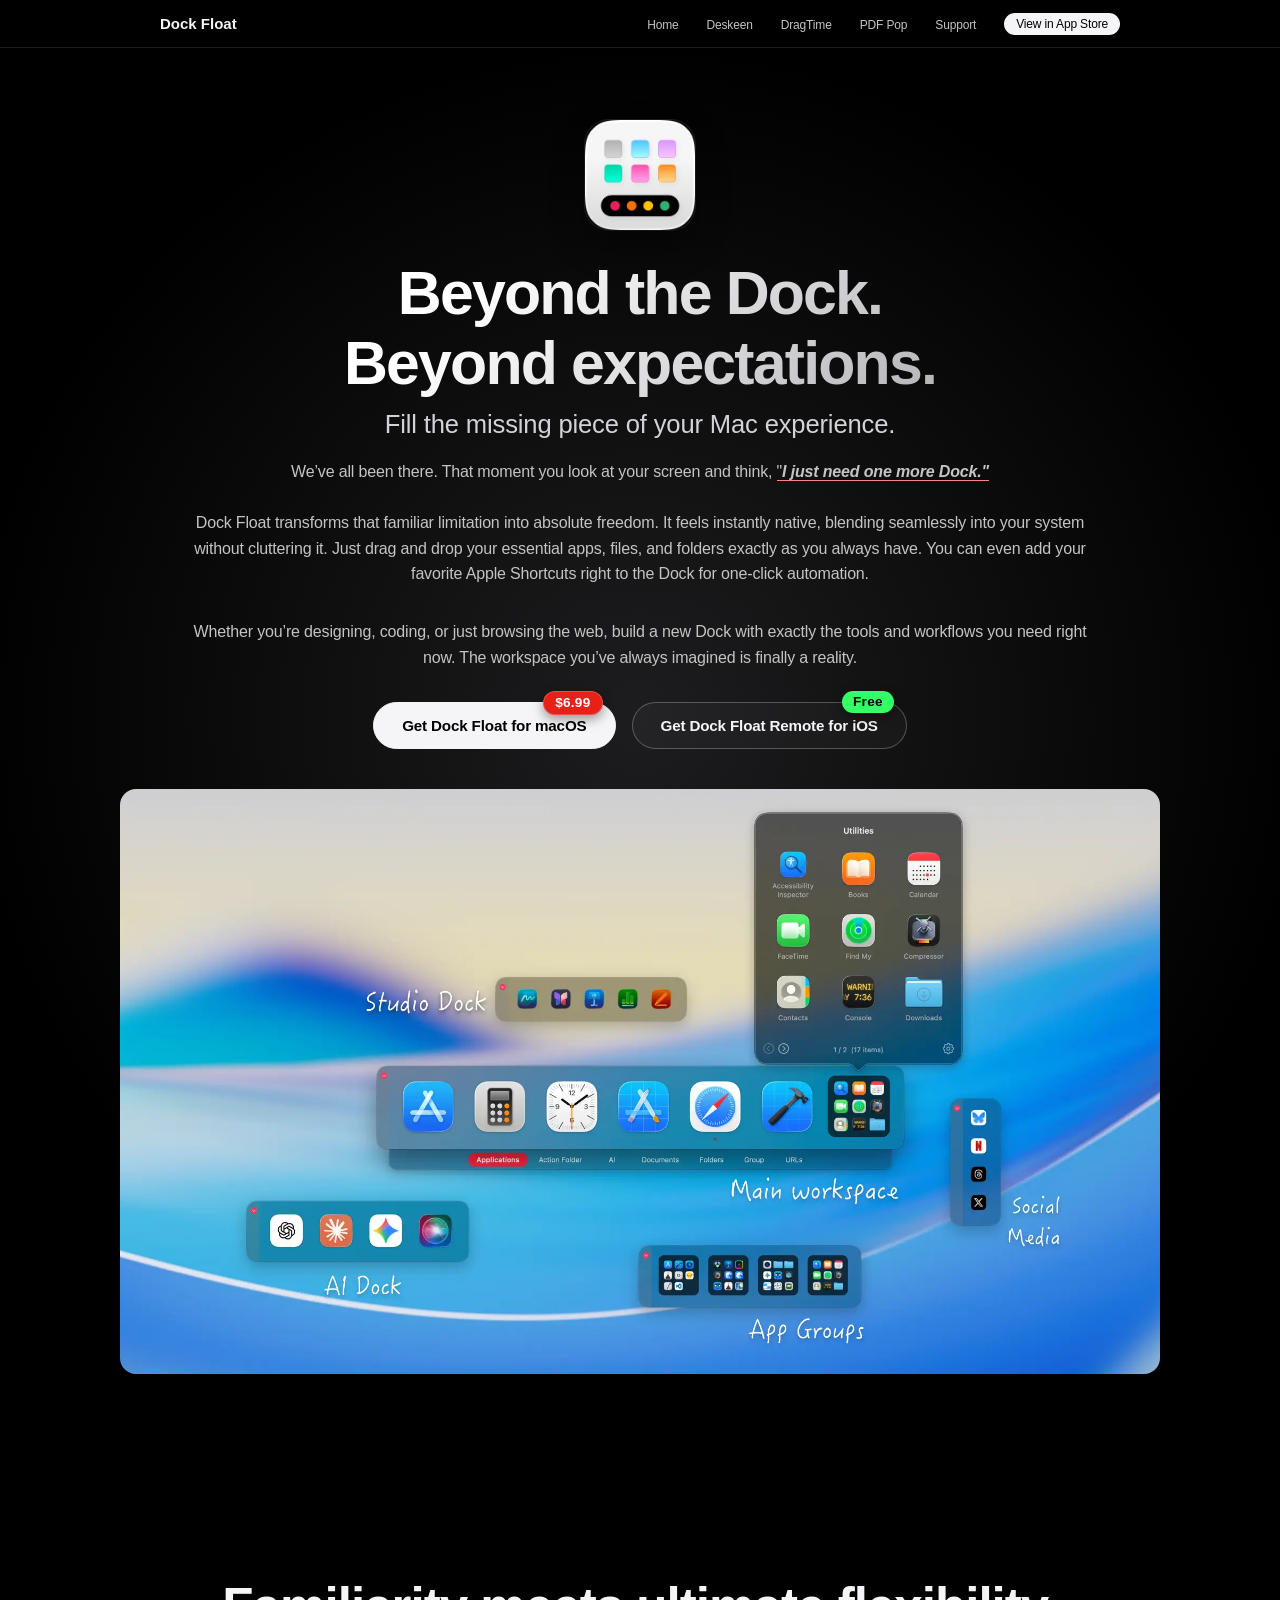
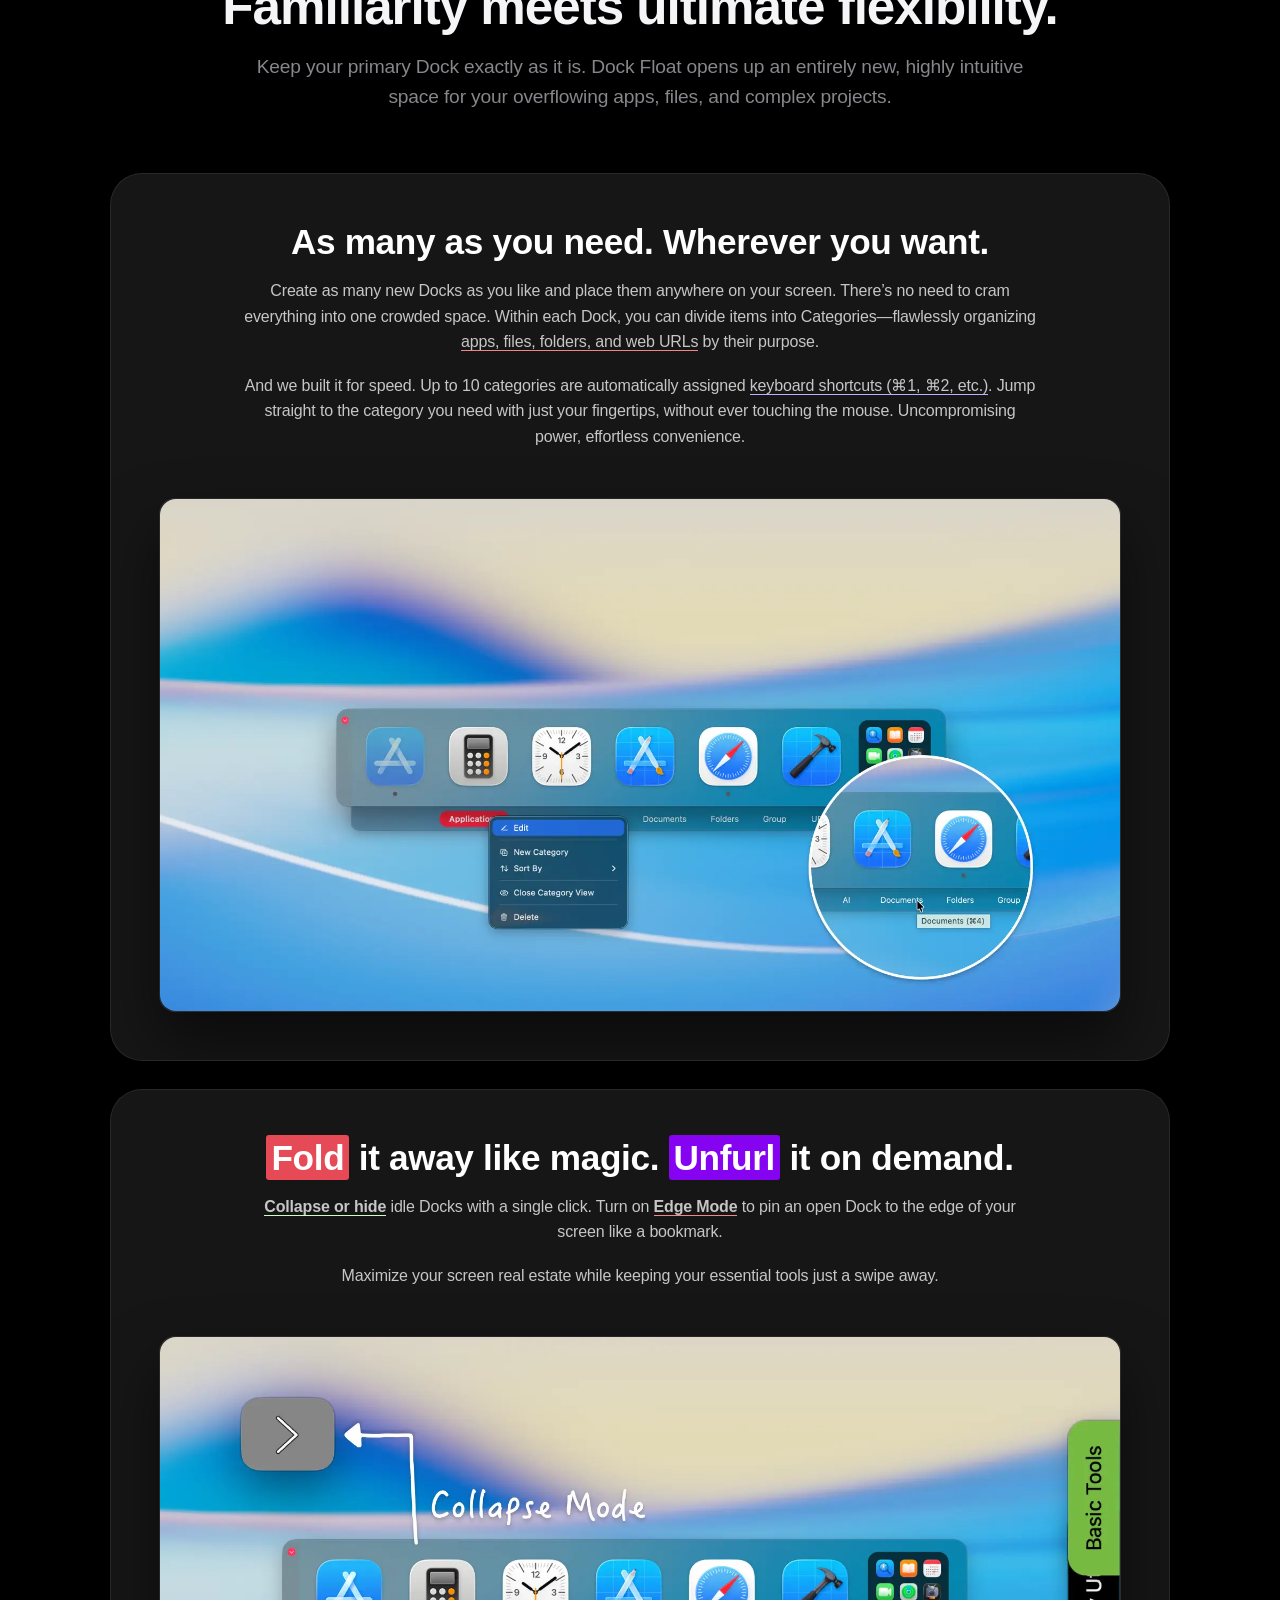
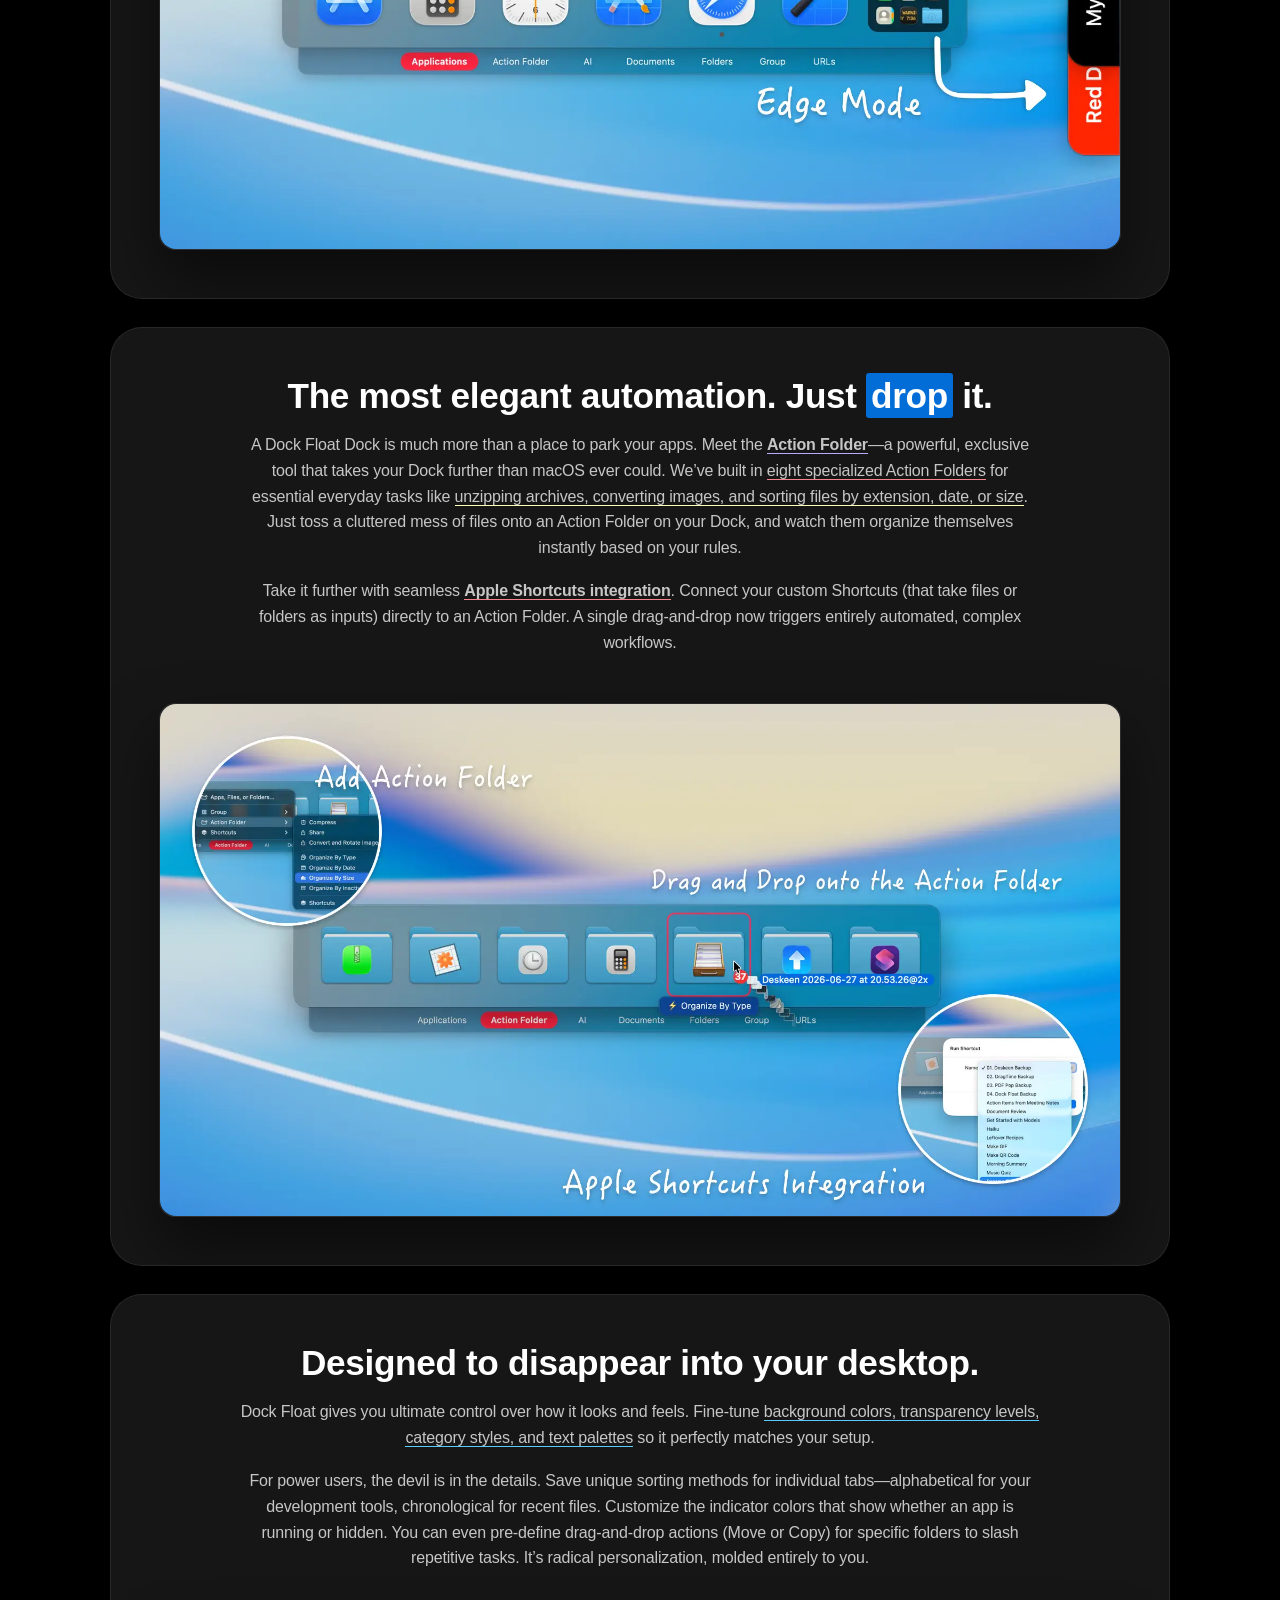
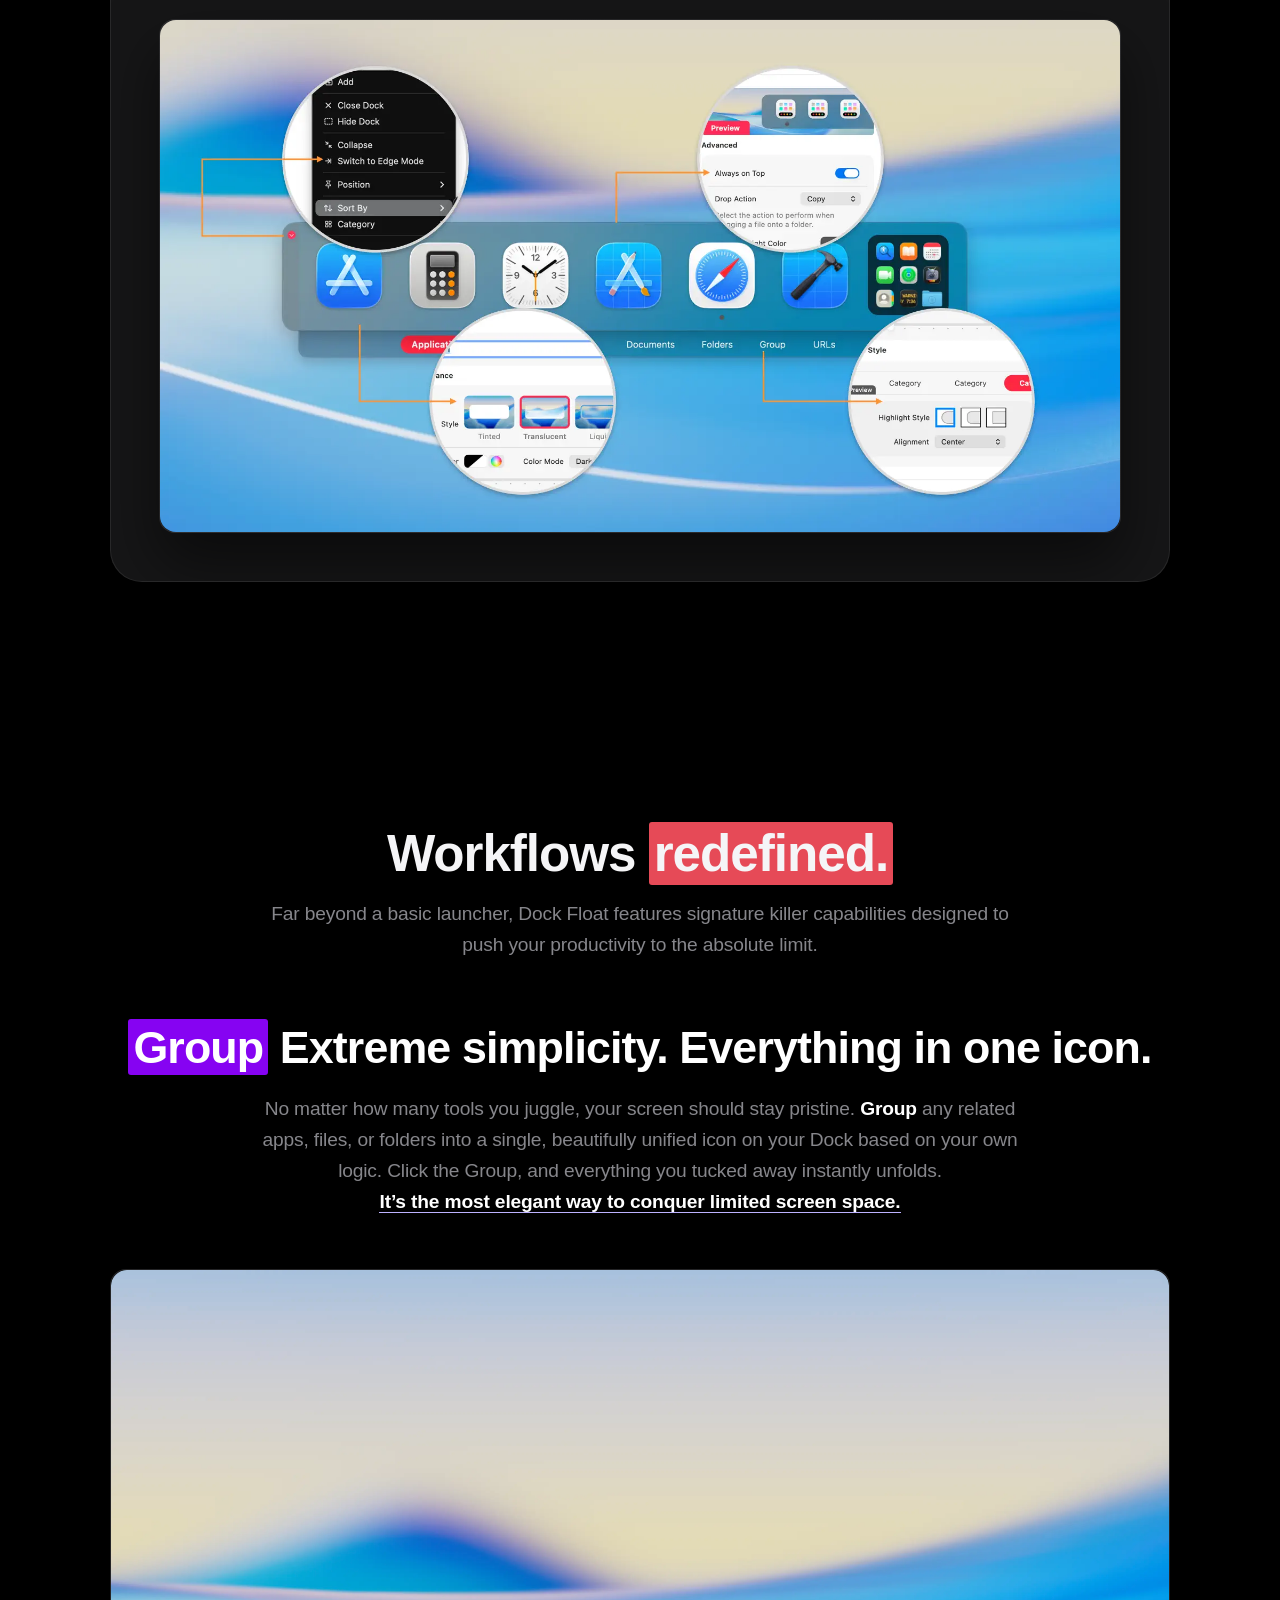
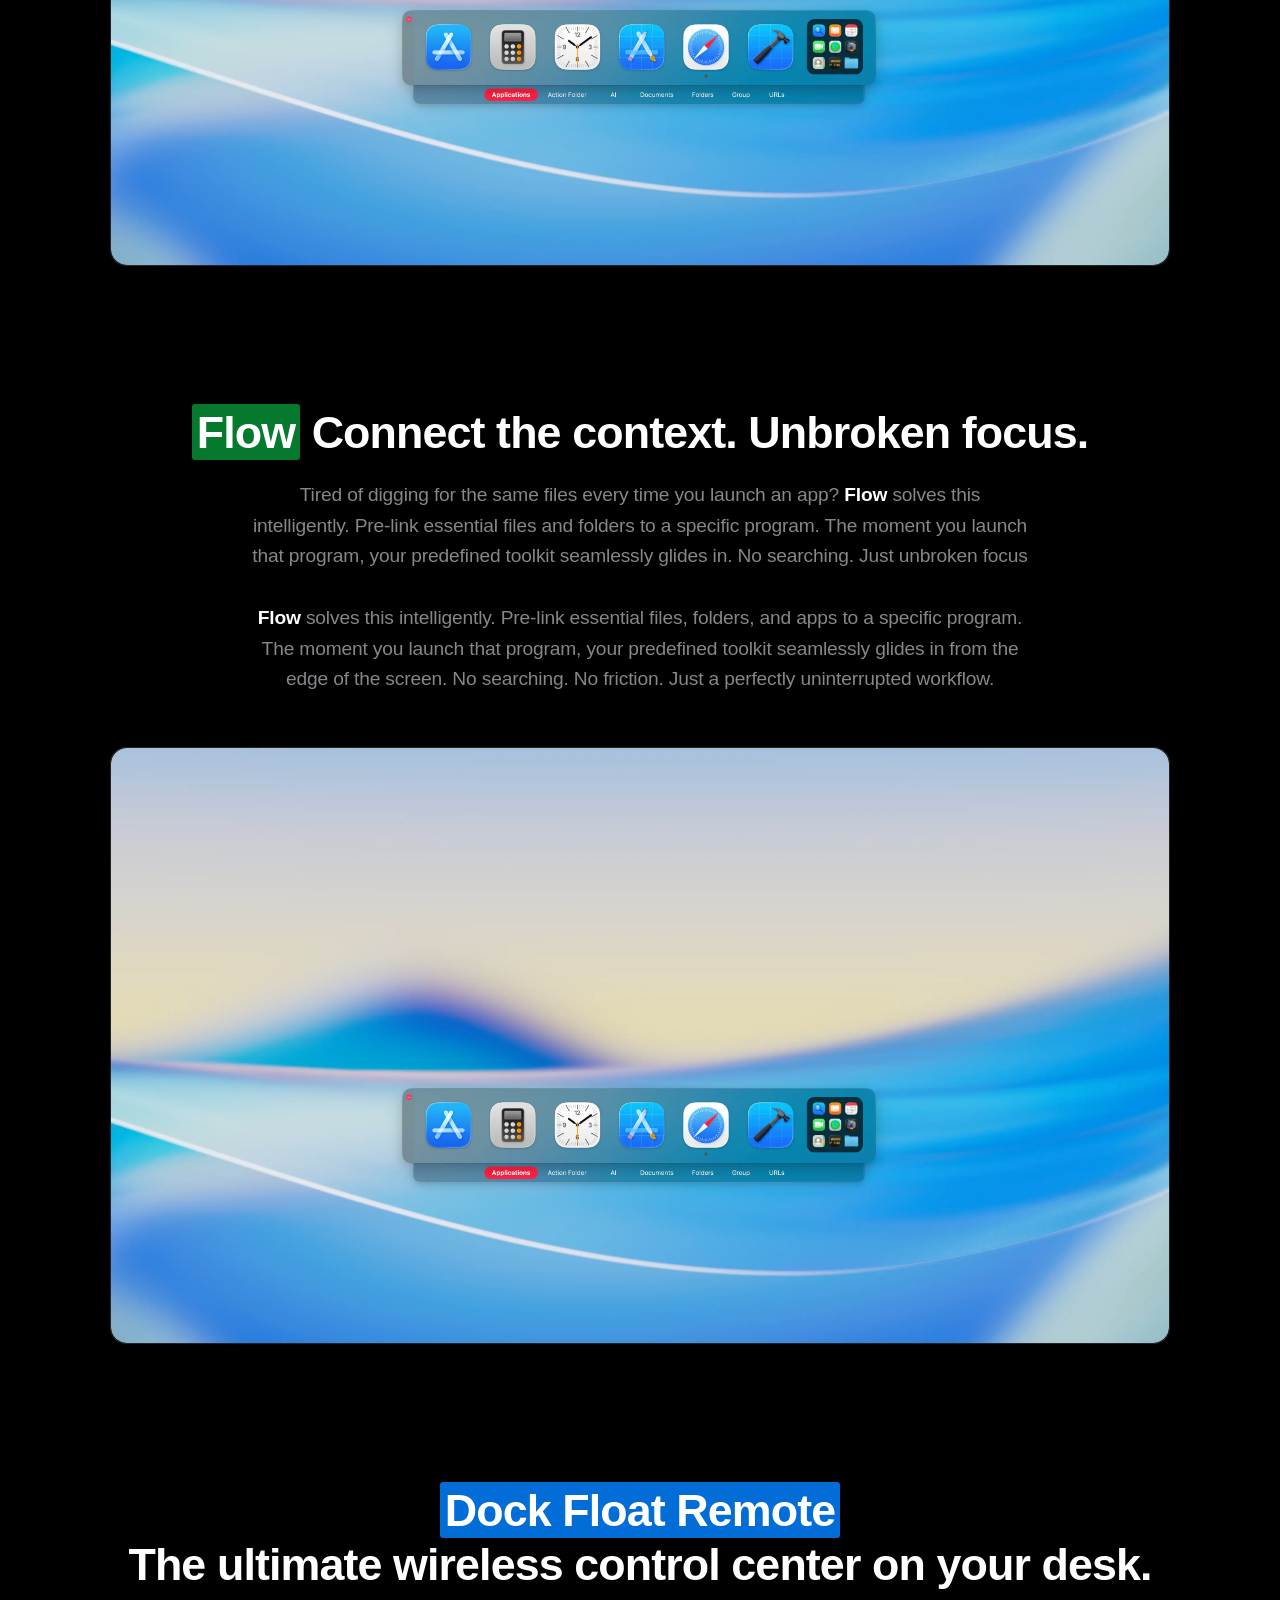
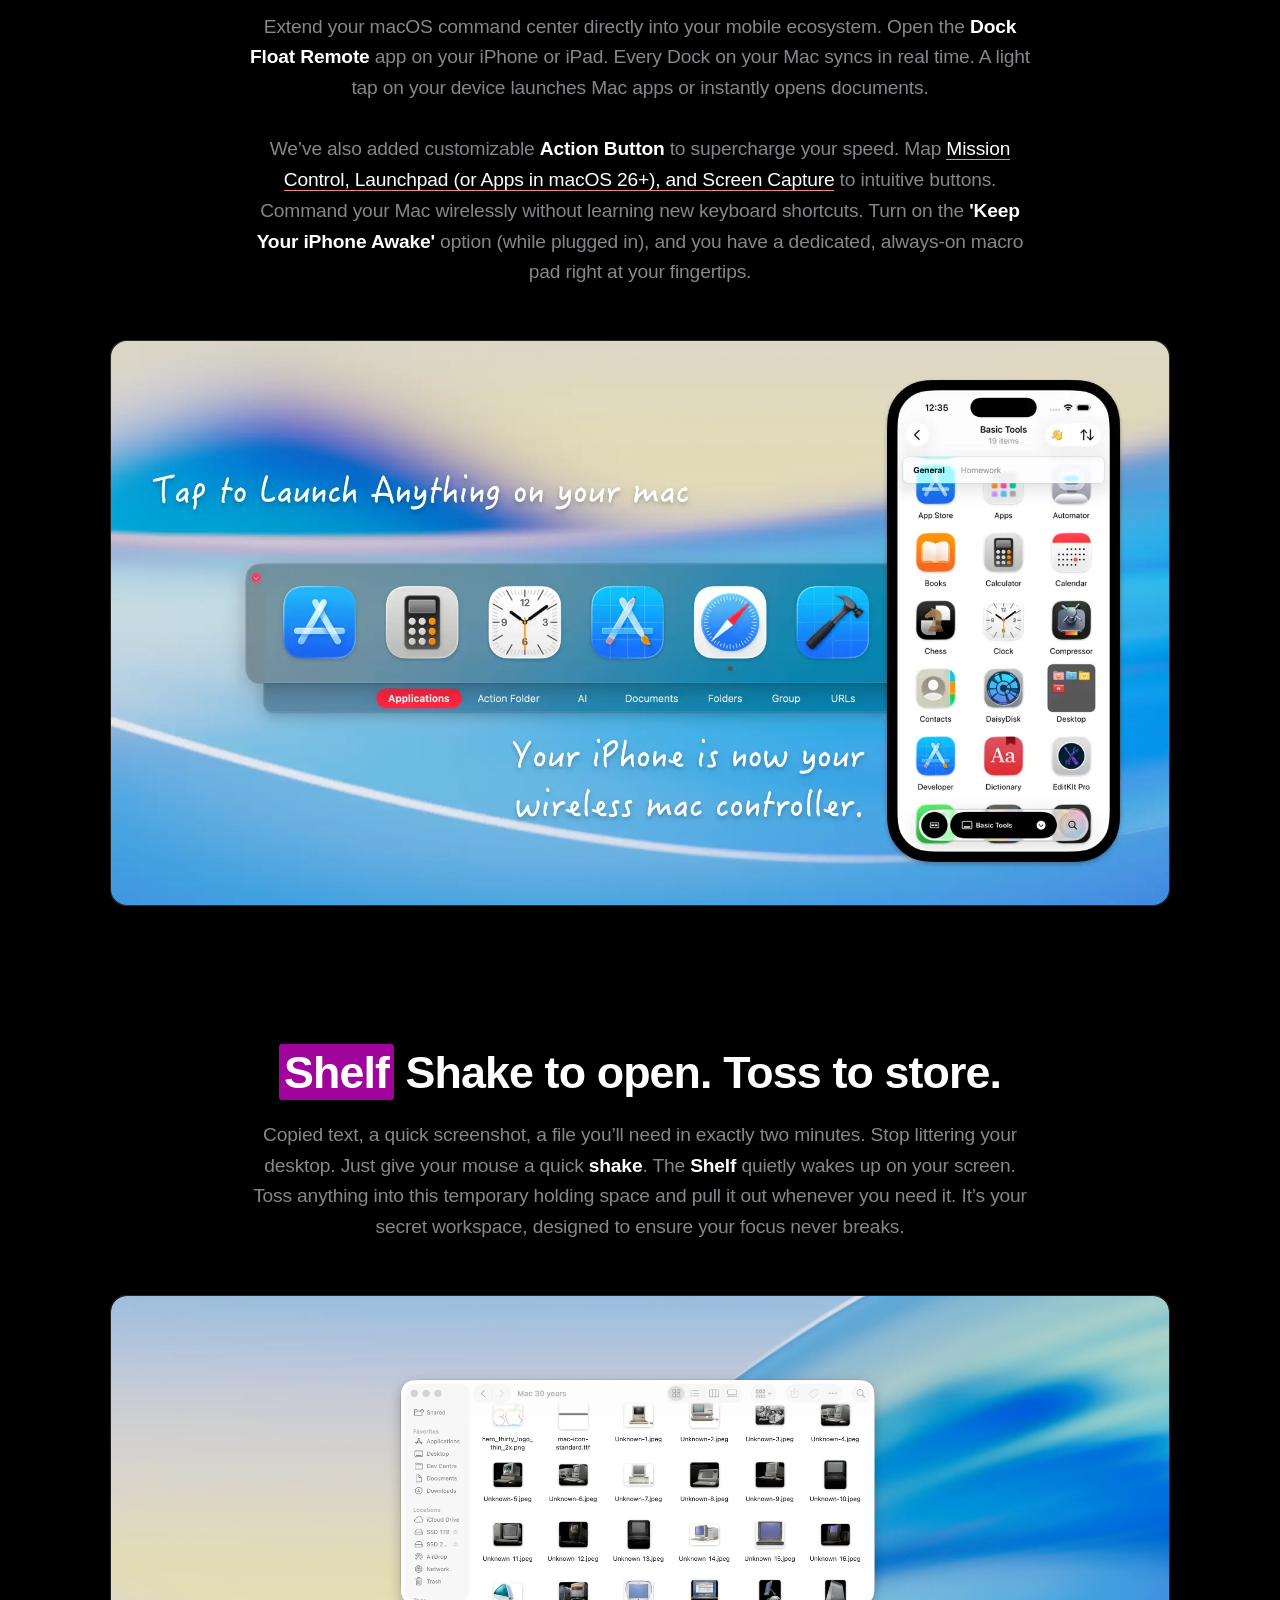
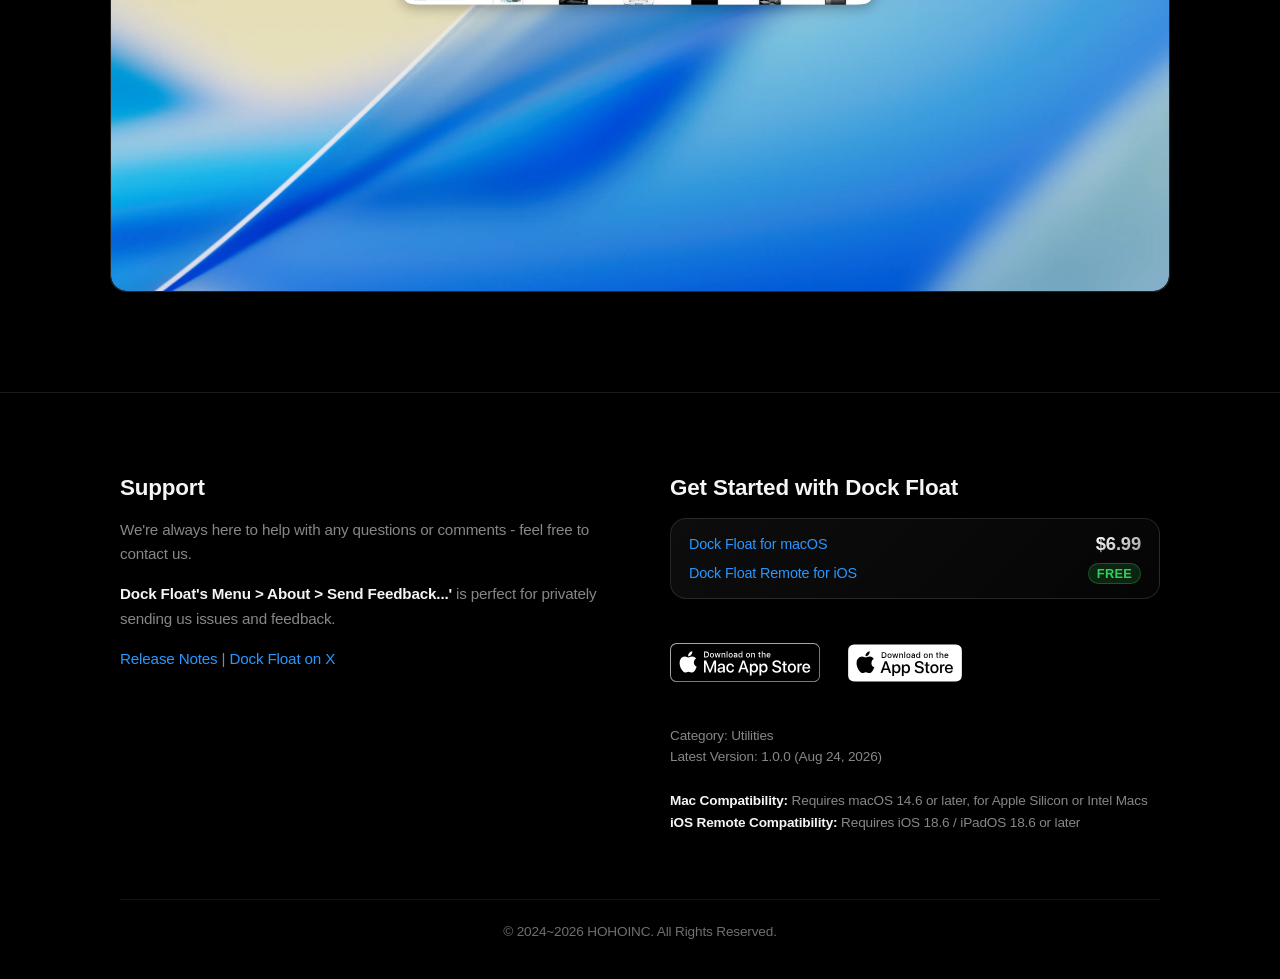
<file: dockfloat_original.html>
<!DOCTYPE html>
<html lang="en">
<head>
    <meta charset="UTF-8">
    <meta http-equiv="X-UA-Compatible" content="IE=edge, chrome=1">
    <meta name="renderer" content="webkit">
    <meta name="viewport" content="width=device-width, initial-scale=1.0">
    <meta name="description" content="Create unlimited extra Docks on your Mac. Boost productivity with Group, Flow context awareness, wireless iOS remote control, and gesture-based Shelf." />
    <meta name="keywords" content="Dock Float, Mac Dock, macOS launcher, Mac productivity, custom Dock, desktop organizer, Mac shortcuts, Action Folder, iOS remote control, macro keypad, Mac workflow" />
    <link rel="icon" type="image/png" href="images/dockfloat-favicon-96x96.png" sizes="96x96" />
    <link rel="icon" type="image/svg+xml" href="images/dockfloat-favicon.svg" />
    <link rel="shortcut icon" href="images/dockfloat-favicon.ico" />
    <link rel="apple-touch-icon" sizes="180x180" href="images/dockfloat-apple-touch-icon.png" />
    <link rel="manifest" href="dockfloat-site.webmanifest" />
    <title>Dock Float - Beyond the Dock. Beyond expectations.</title>

    <meta property="og:url" content="http://www.hohoinc.com/" />
    <meta property="og:type" content="website" />
    <meta property="og:title" content="Dock Float - Beyond the Dock. Beyond expectations.">
    <meta property="og:description" content="Create unlimited extra Docks on your Mac. Boost productivity with Group, Flow context awareness, wireless iOS remote control, and gesture-based Shelf.">
    <meta property="og:image" content="https://hohoinccom.github.io/main/images/dockfloat_1024.png" />
        
    <meta name="twitter:card" content="summary_large_image" />
    <meta name="twitter:site" content="@hohoincapp" />
    <meta name="twitter:title" content="Dock Float" />
    <meta name="twitter:description" content="Dock Float - Beyond the Dock. Beyond expectations." />
    <meta name="twitter:url" content="https://x.com/hohoincapp" />
    <meta name="twitter:image" content="https://hohoinccom.github.io/main/images/dockfloat_1024.png" />

    <style>
        *, *::before, *::after {
            box-sizing: border-box;
        }
        html {
            scroll-behavior: smooth;
        }
        body {
            margin: 0;
            padding: 0;
            background-color: #000000;
            color: #f5f5f7;
            font-family: -apple-system, "Helvetica Neue", Helvetica, Arial, sans-serif;
            -webkit-font-smoothing: antialiased;
            letter-spacing: -0.01em;
            overflow-x: hidden;
        }

        /* 0. Global Navigation */
        .global-nav {
            position: fixed;
            top: 0;
            left: 0;
            width: 100%;
            height: 48px;
            background-color: rgba(0, 0, 0, 0.72);
            backdrop-filter: saturate(180%) blur(20px);
            -webkit-backdrop-filter: saturate(180%) blur(20px);
            z-index: 9999;
            display: flex;
            justify-content: center;
            border-bottom: 1px solid rgba(255, 255, 255, 0.1);
        }
        .nav-content {
            width: 100%;
            max-width: 1000px;
            display: flex;
            align-items: center;
            justify-content: space-between;
            padding: 0 20px;
        }
        .nav-logo {
            font-weight: 600;
            font-size: 15px;
            color: #f5f5f7;
            text-decoration: none;
            letter-spacing: 0em;
        }
        .nav-list {
            display: flex;
            list-style: none;
            margin: 0;
            padding: 0;
            gap: 28px;
            align-items: center;
        }
        .nav-list li a.nav-link {
            text-decoration: none;
            color: #f5f5f7;
            opacity: 0.8;
            font-size: 12px;
            font-weight: 400;
            transition: opacity 0.3s ease;
        }
        .nav-list li a.nav-link:hover {
            opacity: 1;
        }
        .nav-list li.view-in-app-store a.nav-link {
            background-color: #f5f5f7;
            color: #000000 !important;
            padding: 4px 12px;
            border-radius: 980px;
            opacity: 1 !important;
            font-weight: 500 !important;
            transition: background-color 0.3s ease;
        }
        .nav-list li.view-in-app-store a.nav-link:hover {
            background-color: #ffffff;
        }

        @media (max-width: 768px) {
            .nav-list {
                display: none;
            }
        }
        
        /* App Icon Styling */
        .hero-app-icon {
            width: 110px;
            height: 110px;
            margin: 0 auto 28px auto;
            border-radius: 24px;
            box-shadow: 0 16px 32px rgba(0, 0, 0, 0.4), 0 0 0 1px rgba(255, 255, 255, 0.1);
            transition: transform 0.4s cubic-bezier(0.25, 1, 0.5, 1);
        }
        .hero-app-icon:hover {
            transform: scale(1.05);
        }
        .hero-app-icon img {
            width: 100%;
            height: 100%;
            object-fit: contain;
            display: block;
        }

        /* Retina Image Rule */
        .retina-img {
            width: 100%;
            height: 100%;
            object-fit: cover;
            border-radius: 16px;
            display: block;
        }

        /* Large Image Placeholder Box */
        .img-placeholder-large {
            background: linear-gradient(145deg, #1c1c1e, #111113);
            border-radius: 16px;
            border: 1px solid rgba(255, 255, 255, 0.08);
            box-shadow: 0 30px 60px rgba(0,0,0,0.5);
            display: flex;
            align-items: center;
            justify-content: center;
            color: #6e6e73;
            font-size: 1rem;
            font-weight: 500;
            width: 100%;
            min-height: 540px;
            text-align: center;
            padding: 0px;
            margin: 0 auto;
        }

        /* Video Containers */
        .video-container-large {
            width: 100%;
            border-radius: 16px;
            overflow: hidden;
            border: 1px solid rgba(255, 255, 255, 0.08);
            box-shadow: 0 30px 60px rgba(0, 0, 0, 0.5);
            background-color: #111113;
            display: flex;
            justify-content: center;
            align-items: center;
            margin: 0 auto;
        }
        .retina-video {
            width: 100%;
            height: auto;
            max-height: 640px;
            object-fit: cover;
            display: block;
            border-radius: 16px;
        }
        .youtube-container-large {
            position: relative;
            width: 100%;
            padding-bottom: 56.25%;
            height: 0;
            border-radius: 16px;
            overflow: hidden;
            border: 1px solid rgba(255, 255, 255, 0.08);
            box-shadow: 0 30px 60px rgba(0, 0, 0, 0.5);
            background-color: #111113;
            margin: 0 auto;
        }
        .youtube-container-large iframe {
            position: absolute;
            top: 0;
            left: 0;
            width: 100%;
            height: 100%;
            border: 0;
        }

        /* 1. Hero Section */
        .hero {
            width: 100vw;
            display: flex;
            flex-direction: column;
            align-items: center;
            justify-content: center;
            text-align: center;
            padding: 120px 20px 60px 20px;
            background: radial-gradient(circle at center, #1d1d1f 0%, #000000 70%);
            position: relative;
        }
        .hero-text-container {
            max-width: 900px;
            margin: 0 auto 40px auto;
            z-index: 2;
        }
        .hero h1 {
            font-size: 3.8rem;
            font-weight: 700;
            margin: 0 0 12px 0;
            background: linear-gradient(135deg, #ffffff 30%, #a1a1a6 100%);
            -webkit-background-clip: text;
            -webkit-text-fill-color: transparent;
            letter-spacing: -0.03em;
        }
        .hero h2 {
            font-size: 1.6rem;
            font-weight: 500;
            color: #d2d2d7;
            margin: 0 0 20px 0;
        }
        .hero p {
            font-size: 1.0rem;
            color: #c4c4c4;
            line-height: 1.6;
            margin: 0 0 32px 0;
        }

        .hero-visual {
            width: 100%;
            max-width: 1040px;
        }
        
        /*.cta-group {
            display: flex;
            gap: 16px;
            justify-content: center;
        }
        .btn {
            display: inline-block;
            padding: 12px 24px;
            border-radius: 980px;
            font-size: 0.95rem;
            font-weight: 600;
            text-decoration: none;
            transition: all 0.3s ease;
        }
        .btn-primary {
            background-color: #f5f5f7;
            color: #000000;
        }
        .btn-primary:hover {
            background-color: #ffffff;
            transform: scale(1.02);
        }
        .btn-outline {
            border: 1px solid #424245;
            color: #f5f5f7;
        }
        .btn-outline:hover {
            border-color: #f5f5f7;
            background-color: rgba(255,255,255,0.05);
        }*/
        /* CTA Group Layout */
        .cta-group {
            display: flex;
            gap: 16px;
            justify-content: center;
            align-items: center;
            flex-wrap: wrap;
            margin-top: 24px;
        }

        /* Base Button Styling (기존 알약 모양 유지) */
        .btn {
            position: relative; /* 배지 위치 잡기용 */
            display: inline-flex;
            align-items: center;
            justify-content: center;
            padding: 14px 28px;
            border-radius: 980px;
            font-size: 0.95rem;
            font-weight: 600;
            text-decoration: none;
            transition: all 0.3s cubic-bezier(0.25, 1, 0.5, 1);
            box-sizing: border-box;
        }

        /* 1. Primary White Button (Get Dock Float for macOS) */
        .btn-primary {
            background-color: #f5f5f7;
            color: #000000;
            border: 1px solid #f5f5f7;
        }
        .btn-primary:hover {
            background-color: #ffffff;
            transform: translateY(-2px);
            box-shadow: 0 10px 24px rgba(255, 255, 255, 0.15);
        }

        /* 2. Outline Dark Button (Get Dock Float Remote for iOS) */
        .btn-outline {
            border: 1px solid rgba(255, 255, 255, 0.25);
            color: #f5f5f7;
            background-color: rgba(255, 255, 255, 0.03);
        }
        .btn-outline:hover {
            border-color: #f5f5f7;
            background-color: rgba(255, 255, 255, 0.1);
            transform: translateY(-2px);
        }

        /* 3. Glassmorphism Video Button (Watch Intro Video) */
        .btn-video {
            border: 1px solid rgba(255, 255, 255, 0.18);
            color: #f5f5f7;
            background-color: rgba(255, 255, 255, 0.08);
            backdrop-filter: blur(10px);
            -webkit-backdrop-filter: blur(10px);
        }
        .btn-video:hover {
            border-color: rgba(255, 255, 255, 0.4);
            background-color: rgba(255, 255, 255, 0.16);
            transform: translateY(-2px);
        }

        /* Badge Base Styling (우측 상단 배지) */
        .btn-badge {
            position: absolute;
            top: -12px;                  /* 폰트가 커진 만큼 위치를 조금 더 위로 조절 */
            right: 12px;
            padding: 4px 11px;           /* [수정] 폰트에 맞춰 배지 알약 크기 약간 확대 (기존 3px 9px) */
            border-radius: 980px;
            font-size: 0.85rem;          /* [수정] 폰트 크기 확대 (기존 0.72rem -> 0.85rem) */
            font-weight: 700;
            letter-spacing: 0.02em;
            box-shadow: 0 4px 12px rgba(0, 0, 0, 0.4);
            pointer-events: none;
            line-height: 1;
        }

        /* macOS $6.99 Badge (흰색 버튼 위에서 돋보이는 딥 블랙/다크 그레이) */
        .btn-badge-dark {
            background-color: #e62117;
            color: #ffffff;
            border: 1px solid rgba(255, 255, 255, 0.2);
        }

        /* iOS Free Badge (애플 그린 포인트) */
        .btn-badge-free {
            background-color: #34ff67;
            color: #000000;
        }

        /* Video Badge (플레이 기호 및 미니 테그) */
        .btn-badge-video {
            background-color: #e62117; /* 유튜브 레드 포인트 */
            color: #ffffff;
        }

        /* Hero Visual Video Trigger Container */
        .hero-video-box {
            position: relative;
            cursor: pointer;
            overflow: visible; /* X 버튼이 박스 상단에 살짝 걸치도록 설정 */
            width: 100%;
            aspect-ratio: 16 / 9;
            border-radius: 16px;
            z-index: 10;
            transition: all 0.4s cubic-bezier(0.25, 1, 0.5, 1);
        }

        /* 재생 시작 시 부모 Flex 해제 및 비디오 꽉 채우기 */
        .hero-video-box.is-playing {
            display: block !important; /* flex 속성을 풀어 비디오가 꽉 차게 만듭니다 */
            height: auto !important;
            min-height: 0 !important;
            aspect-ratio: 16 / 9; /* 박스 전체를 16:9 비율로 고정 */
        }

        .hero-video-box.is-playing iframe {
            width: 100%;
            height: 100%;
            border: 0;
            border-radius: 16px;
            display: block;
        }

        /* Hover overlay & Play button */
        .video-overlay {
            position: absolute;
            top: 0;
            left: 0;
            width: 100%;
            height: 100%;
            background: rgba(0, 0, 0, 0.35);
            display: flex;
            align-items: center;
            justify-content: center;
            border-radius: 16px;
            opacity: 0;
            transition: opacity 0.3s ease;
            backdrop-filter: blur(2px);
            -webkit-backdrop-filter: blur(2px);
            z-index: 2;
        }

        /* 마우스 오버 시 플레이 버튼 표시 */
        .hero-video-box:hover .video-overlay {
            opacity: 1;
        }

        .hero-video-box iframe,
        .hero-visual iframe {
            position: absolute;
            top: 0;
            left: 0;
            width: 100% !important;
            height: 100% !important;
            border: 0;
            border-radius: 16px;
            display: block;
        }

        /* Play Icon (Glow & Glassmorphism) */
        .play-btn-circle {
            width: 80px;
            height: 80px;
            background: rgba(255, 255, 255, 0.25);
            border: 1px solid rgba(255, 255, 255, 0.5);
            backdrop-filter: blur(10px);
            -webkit-backdrop-filter: blur(10px);
            border-radius: 50%;
            display: flex;
            align-items: center;
            justify-content: center;
            box-shadow: 0 10px 30px rgba(0, 0, 0, 0.5);
            transition: transform 0.3s ease, background 0.3s ease;
        }

        .play-btn-circle::after {
            content: "";
            display: block;
            width: 0;
            height: 0;
            border-style: solid;
            border-width: 12px 0 12px 20px;
            border-color: transparent transparent transparent #ffffff;
            margin-left: 5px;
        }

        .hero-video-box:hover .play-btn-circle {
            transform: scale(1.1);
            background: rgba(255, 255, 255, 0.9);
        }

        .hero-video-box:hover .play-btn-circle::after {
            border-color: transparent transparent transparent #000000;
        }

        /* 재생 시작 시 iframe styling */
        .hero-video-box iframe {
            position: absolute;
            top: 0;
            left: 0;
            width: 100% !important;
            height: 100% !important;
            border: 0;
            border-radius: 16px;
            display: block;
            z-index: 5;
            box-shadow: 0 30px 80px rgba(0, 0, 0, 0.8);
        }

        /* ==========================================
        비디오 재생 중 전체 배경 Blur Overlay & X 버튼
        ========================================== */

        /* 전체 배경을 어둡게 블러 처리하는 레이어 */
        .video-backdrop {
            position: fixed;
            top: 0;
            left: 0;
            width: 100vw;
            height: 100vh;
            background: rgba(0, 0, 0, 0.75);
            backdrop-filter: blur(16px);
            -webkit-backdrop-filter: blur(16px);
            z-index: 9998;
            opacity: 0;
            pointer-events: none;
            transition: opacity 0.4s ease;
        }

        /* 재생 중 활성화 상태 */
        body.video-active .video-backdrop {
            opacity: 1;
            pointer-events: auto;
            cursor: pointer; /* 바깥 배경 마우스 커서를 pointer로 유도 */
        }

        body.video-active .hero-video-box {
            z-index: 9999; /* 비디오를 블러 레이어 위로 끌어올림 */
        }

        /* 비디오 우측 상단 X 닫기 버튼 */
        .video-close-btn {
            position: absolute;
            top: -18px;
            right: -18px;
            width: 42px;
            height: 42px;
            background: rgba(30, 30, 32, 0.85);
            border: 1px solid rgba(255, 255, 255, 0.25);
            color: #f5f5f7;
            border-radius: 50%;
            display: flex;
            align-items: center;
            justify-content: center;
            font-size: 1.2rem;
            font-weight: 300;
            cursor: pointer;
            z-index: 20;
            box-shadow: 0 8px 20px rgba(0,0,0,0.5);
            backdrop-filter: blur(10px);
            -webkit-backdrop-filter: blur(10px);
            transition: all 0.25s cubic-bezier(0.25, 1, 0.5, 1);
        }

        .video-close-btn svg {
            width: 24px;
            height: 24px;
            stroke: currentColor;
            stroke-width: 2.2;
            stroke-linecap: round;
            transition: transform 0.25s ease;
        }

        .video-close-btn:hover {
            background: #ffffff;
            color: #000000;
            transform: scale(1.12);
            border-color: #ffffff;
        }

        .video-close-btn:hover svg {
            transform: rotate(90deg); /* 호버 시 90도 회전 애니메이션 효과 */
        }

        /* Section Common */
        section {
            padding: 100px 40px;
            max-width: 1140px;
            margin: 0 auto;
        }
        .section-title {
            text-align: center;
            font-size: 3.2rem;
            font-weight: 700;
            margin-bottom: 16px;
            color: #f5f5f7;
            letter-spacing: -0.02em;
        }
        .section-desc {
            text-align: center;
            font-size: 1.2rem;
            color: #86868b;
            max-width: 780px;
            margin: 0 auto 60px auto;
            line-height: 1.6;
        }

        /* 2. Bento Grid */
        .bento-grid {
            display: grid;
            grid-template-columns: repeat(2, 1fr);
            gap: 28px;
        }
        .bento-card {
            background-color: #161617;
            border-radius: 32px;
            overflow: hidden;
            border: 1px solid rgba(255,255,255,0.08);
            display: flex;
            flex-direction: column;
            transition: transform 0.3s ease, border-color 0.3s ease;
        }
        .bento-card:hover {
            border-color: rgba(255,255,255,0.2);
            transform: translateY(-4px);
        }
        .bento-card.full {
            grid-column: span 2;
        }
        .bento-content {
            padding: 48px;
            text-align: center;
        }
        .bento-visual {
            padding: 0 48px 48px 48px;
            width: 100%;
        }
        .bento-card h3 {
            font-size: 2.2rem;
            font-weight: 700;
            margin: 0 0 16px 0;
            color: #ffffff;
            letter-spacing: -0.01em;
        }
        .bento-card p {
            font-size: 1.0rem;
            color: #c6c6c6;
            line-height: 1.6;
            margin: 0 auto;
            max-width: 800px;
        }

        /* 3. Workflows Vertical Blocks */
        .workflow-item {
            margin-bottom: 140px;
            text-align: center;
        }
        .workflow-item:last-child {
            margin-bottom: 0;
        }
        .workflow-item h3 {
            font-size: 2.8rem;
            font-weight: 700;
            margin: 0 0 20px 0;
            color: #ffffff;
            letter-spacing: -0.02em;
            line-height: 1.2;
        }
        .workflow-item p {
            font-size: 1.2rem;
            color: #86868b;
            line-height: 1.6;
            max-width: 780px;
            margin: 0 auto 52px auto;
        }

        /* 4. Use Cases Section */
        .use-cases-grid {
            display: grid;
            grid-template-columns: repeat(3, 1fr);
            gap: 28px;
        }
        .use-case-card {
            background-color: #161617;
            border-radius: 28px;
            padding: 40px 32px;
            border: 1px solid rgba(255,255,255,0.08);
            transition: background-color 0.3s ease;
        }
        .use-case-card:hover {
            background-color: #1d1d1f;
        }
        .use-case-card h4 {
            font-size: 1.3rem;
            font-weight: 600;
            margin: 0 0 14px 0;
            color: #ffffff;
        }
        .use-case-card p {
            font-size: 1rem;
            color: #86868b;
            line-height: 1.6;
            margin: 0;
        }

        /* 5. Footer & Support Section */
        footer.app-footer {
            background-color: #000000;
            border-top: 1px solid rgba(255, 255, 255, 0.1);
            padding: 80px 20px 40px 20px;
            color: #86868b;
            font-size: 0.95rem;
        }
        .footer-container {
            max-width: 1040px;
            margin: 0 auto;
            display: grid;
            grid-template-columns: 1fr 1fr;
            gap: 60px;
        }
        .footer-column h3 {
            font-size: 1.4rem;
            font-weight: 600;
            color: #f5f5f7;
            margin: 0 0 16px 0;
            line-height: 1.3;
        }
        .footer-column p {
            line-height: 1.6;
            margin: 0 0 16px 0;
        }
        .footer-column strong {
            color: #f5f5f7;
        }
        .footer-column a {
            color: #2997ff;
            text-decoration: none;
            transition: color 0.2s ease;
        }
        .footer-column a:hover {
            text-decoration: underline;
        }

        /* Price Highlight Box */
        .price-highlight-card {
            background: linear-gradient(135deg, rgba(255, 255, 255, 0.05) 0%, rgba(255, 255, 255, 0.02) 100%);
            border: 1px solid rgba(255, 255, 255, 0.12);
            border-radius: 16px;
            padding: 14px 18px;
            margin-bottom: 14px;
            display: flex;
            flex-direction: column;
            gap: 8px;
        }
        .price-item {
            display: flex;
            align-items: center;
            justify-content: space-between;
        }
        .price-label {
            font-size: 0.9rem;
            color: #d2d2d7;
            font-weight: 500;
        }
        .price-val-mac {
            font-size: 1.15rem;
            font-weight: 700;
            background: linear-gradient(135deg, #ffffff 0%, #a1a1a6 100%);
            -webkit-background-clip: text;
            -webkit-text-fill-color: transparent;
        }
        .price-badge-free {
            background-color: rgba(48, 209, 88, 0.15);
            color: #30d158;
            border: 1px solid rgba(48, 209, 88, 0.3);
            padding: 2px 8px;
            border-radius: 980px;
            font-size: 0.8rem;
            font-weight: 600;
            letter-spacing: 0.02em;
            text-transform: uppercase;
        }

        /* App Store Badge Group */
        .app-store-group {
            display: flex;
            align-items: center;
            gap: 10px;
            margin: 0 0 12px 0;
            flex-wrap: wrap;
        }
        .itunes-download-link {
            display: inline-block;
            transition: transform 0.2s ease, opacity 0.2s ease;
        }
        .itunes-download-link:hover {
            opacity: 0.9;
            transform: translateY(-2px);
        }
        .itunes-download-link img {
            display: block;
            height: auto;
        }

        .system-requirement {
            font-size: 0.85rem;
            color: #86868b;
            line-height: 1.55;
            margin-top: 0;
        }

        /* Site Footer (Copyright) Style */
        .site-footer {
            max-width: 1040px;
            margin: 50px auto 0 auto;
            padding-top: 24px;
            border-top: 1px solid rgba(255, 255, 255, 0.08);
            text-align: center;
        }
        .site-footer .copyright {
            font-size: 0.85rem;
            color: #6e6e73;
            margin: 0;
        }

        /* Highlight */

        .highlight-light-yellow {
            background-color: #F8F244;
            padding: 3px 5px;
            border-radius: 3px;
        }

        .highlight-yellow {
            background-color: #FDE498FF;
            padding: 3px 5px;
            border-radius: 3px;
        }

        .highlight-light-pink {
            background-color: #F8C6F3;
            padding: 3px 5px;
            border-radius: 3px;
        }

        .highlight-pink {
            background-color: hotpink;
            padding: 3px 5px;
            border-radius: 3px;
        }

        .highlight-green {
            background-color: lime;
            padding: 3px 5px;
            border-radius: 3px;
        }

        .highlight-orange {
            background-color: fec98f;
            padding: 3px 5px;
            border-radius: 3px;
        }

        .highlight-blue {
            background-color: rgb(3, 109, 215);
            padding: 3px 5px;
            border-radius: 3px;
        }

        .highlight-strong {
            font-weight: bold;
        }

        .highlight-brighter-red {
            background-color: #f5848d;
            padding: 3px 5px;
            border-radius: 3px;
        }

         .highlight-brighter-red2 {
            background-color: #e64a57;
            padding: 3px 5px;
            border-radius: 3px;
        }

        .highlight-brighter-purple {
            background-color: #8603f2;
            padding: 3px 5px;
            border-radius: 3px;
        }

        .highlight-dark-green {
            background-color: #057a2e;
            padding: 3px 5px;
            border-radius: 3px;
        }

        .highligh-dark-crimson {
            background-color: #a1049c;
            padding: 3px 5px;
            border-radius: 3px;
        }

        .highlight-under {
            text-decoration: none;
            display: inline;
            box-shadow: inset 0 -9px 0 #FDFFB6;
        }

        .highlight-bottom-line-brighter-red { 
            border-bottom: 1px solid #f5848d; 
        }

        .highlight-bottom-line-brighter-orange { 
            border-bottom: 1px solid #fec98f; 
        }

        .highlight-bottom-line-brighter-yellow { 
            border-bottom: 1px solid #fdfd95; 
        }

        .highlight-bottom-line-brighter-green { 
            border-bottom: 1px solid #adffc4; 
        }

        .highlight-bottom-line-brighter-blue { 
            border-bottom: 1px solid #59ccff; 
        }

        .highlight-bottom-line-brighter-purple { 
            border-bottom: 1px solid #b8acff; 
        }

        .highlight-bottom-line-brighter-gray { 
            border-bottom: 1px solid #d5d5df; 
            box-shadow: inset 0 -2px 0 #d5d5df;
        }

        .highlight-bottom-line-light-red { 
            border-bottom: 1px solid #ffadad; 
        }

        .highlight-bottom-line-light-orange { 
            border-bottom: 1px solid #ffd6a5; 
        }

        .highlight-bottom-line-light-yellow { 
            border-bottom: 1px solid #fdffb6; 
        }

        .highlight-bottom-line-light-green { 
            border-bottom: 1px solid #caffbf; 
        }

        .highlight-bottom-line-light-blue { 
            border-bottom: 1px solid #9bf6ff; 
        }

        .highlight-bottom-line-light-purple { 
            border-bottom: 1px solid #bdb2ff; 
        }

        .highlight-bottom-line-light-gray { 
            border-bottom: 1px solid #dfdfdf; 
        }

        .highlight-bottom-line-sky-blue { 
            border-bottom: 1px solid #b0e0e6; 
        }

        /* ==========================================
           Responsive Layout Adjustment (반응형 최적화)
           ========================================== */
        @media (max-width: 900px) {
            /* Bento Grid를 2열에서 1열 목록 형태로 자동 전환 */
            .bento-grid, .use-cases-grid {
                grid-template-columns: 1fr;
                gap: 20px;
            }
            .bento-card.full {
                grid-column: span 1;
            }
            .bento-content {
                padding: 32px 24px 20px 24px;
            }
            .bento-visual {
                padding: 0 20px 24px 20px;
            }
            .bento-card h3 {
                font-size: 1.75rem;
            }
            .bento-card p {
                font-size: 1rem;
            }

            /* 전체 섹션 여백 다이어트 */
            section {
                padding: 60px 20px;
            }
            .hero h1 {
                font-size: 2.5rem;
            }
            .section-title {
                font-size: 2.2rem;
            }
            .workflow-item {
                margin-bottom: 80px;
            }
            .workflow-item h3 {
                font-size: 2.2rem;
            }
            .workflow-item p {
                margin-bottom: 32px;
            }
            .img-placeholder-large {
                min-height: 320px;
                padding: 20px;
                border-radius: 24px;
            }
            .cta-group {
                flex-direction: column;
                gap: 18px;
                width: 100%;
            }
            .btn {
                width: 100%;
            }
            .hero-video-box iframe {
                min-height: 320px;
            }
        }

        @media (max-width: 768px) {
            .footer-container {
                grid-template-columns: 1fr;
                gap: 40px;
            }
        }
    </style>
</head>
<body>

    <div class="video-backdrop" id="videoBackdrop"></div>

    <!-- Global Navigation -->
    <nav class="global-nav">
        <div class="nav-content">
            <a href="index.html" class="nav-logo">Dock Float</a>
            <ul class="nav-list">
                <li><a class="nav-link" href="index.html">Home</a></li>
                <li><a class="nav-link" href="deskeen.html">Deskeen</a></li>
                <li><a class="nav-link" href="dragtime.html">DragTime</a></li>
                <li><a class="nav-link" href="pdfpop.html">PDF Pop</a></li>
                <li><a class="nav-link" href="#dockfloat-support">Support</a></li>
                <li class="view-in-app-store"><a class="nav-link link-app-store itunes-download-link" href="https://apps.apple.com/app/id6761350104?mt=12" target="_blank">View in App Store</a></li>
            </ul>
        </div>
    </nav>

    <!-- Hero Section -->
    <div class="hero">
        <div class="hero-text-container">
            <div class="hero-app-icon">
                <img src="images/dockfloat_1024.png" alt="Dock Float">
            </div>
            
            <h1>Beyond the Dock.<br>Beyond expectations.</h1>
            <h2>Fill the missing piece of your Mac experience.</h2>
            <p>We’ve all been there. That moment you look at your screen and think, <span class="highlight-bottom-line-brighter-red">"<strong><i>I just need one more Dock."</i></strong></span><br><br>Dock Float transforms that familiar limitation into absolute freedom. It feels instantly native, blending seamlessly into your system without cluttering it. Just drag and drop your essential apps, files, and folders exactly as you always have. You can even add your favorite Apple Shortcuts right to the Dock for one-click automation.</p>
            <p>Whether you’re designing, coding, or just browsing the web, build a new Dock with exactly the tools and workflows you need right now. The workspace you’ve always imagined is finally a reality.</p>
            <div class="cta-group">
                <!-- <a href="https://apps.apple.com/app/id6761350104?mt=12" target="_blank" class="btn" style="background-color: rgb(235, 0, 114); color: white; border: 1px solid rgba(255,255,255,0.2);">Watch Intro Video</a> -->
                <a href="https://apps.apple.com/app/id6761350104?mt=12" target="_blank" class="btn btn-primary">Get Dock Float for macOS<span class="btn-badge btn-badge-dark">$6.99</span></a>
                <a href="https://apps.apple.com/app/id6761806102" target="_blank" class="btn btn-outline">Get Dock Float Remote for iOS<span class="btn-badge btn-badge-free">Free</span></a>
            </div>
        </div>
        <div class="hero-visual">
            <!--
            <div class="img-placeholder-large" style="min-height: 580px;">
                <img src="hero-mockup@2x.png" alt="Hero Preview" class="retina-img">
                [ Hero Main Mockup View ]<br>권장 원본 크기: 2000px × 1100px 이상 (2x)
                 <img src="images/dock-float-1.webp" class="retina-img">
            </div>
            -->
            <div class="hero-video-box" id="heroVideoContainer">
                <img src="images/dock-float-1.webp" class="retina-img" alt="Dock Float Preview">
                <div class="video-overlay">
                    <div class="play-btn-circle"></div>
                </div>
            </div>
        </div>
        </div>
    </div>

    <!-- Features Bento Grid -->
    <section>
        <h2 class="section-title">Familiarity meets ultimate flexibility.</h2>
        <p class="section-desc">Keep your primary Dock exactly as it is. Dock Float opens up an entirely new, highly intuitive space for your overflowing apps, files, and complex projects.</p>

        <div class="bento-grid">
            <div class="bento-card full">
                <div class="bento-content">
                    <h3>As many as you need. Wherever you want.</h3>
                    <p>Create as many new Docks as you like and place them anywhere on your screen. There’s no need to cram everything into one crowded space. Within each Dock, you can divide items into Categories—flawlessly organizing <span class="highlight-bottom-line-brighter-red">apps, files, folders, and web URLs</span> by their purpose.</p><br>
                    <p>And we built it for speed. Up to 10 categories are automatically assigned <span class="highlight-bottom-line-light-purple">keyboard shortcuts (⌘1, ⌘2, etc.)</span>. Jump straight to the category you need with just your fingertips, without ever touching the mouse. Uncompromising power, effortless convenience.</p>
                </div>
                <div class="bento-visual">
                    <div class="img-placeholder-large" style="min-height: 480px;">
                        <!-- <img src="bento-unlimited@2x.png" alt="Unlimited Docks" class="retina-img"> -->
                        <!-- [ Unlimited Docks & Categories Large View ]<br>권장 원본 크기: 1800px × 960px 이상 (2x) -->
                         <img src="images/dock-float-2.webp" class="retina-img">
                    </div>
                </div>
            </div>

            <!-- Collapse, Edge Mode -->
            <div class="bento-card full">
                <div class="bento-content">
                    <h3><strong><span class="highlight-brighter-red2">Fold</span></strong> it away like magic. <strong><span class="highlight-brighter-purple">Unfurl</span></strong> it on demand.</h3>
                    <p><strong><span class="highlight-bottom-line-light-green">Collapse or hide</span></strong> idle Docks with a single click. Turn on <strong><span class="highlight-bottom-line-brighter-red">Edge Mode</span></strong> to pin an open Dock to the edge of your screen like a bookmark.</p><br>
                    <p>Maximize your screen real estate while keeping your essential tools just a swipe away.</p>
                </div>
                <div class="bento-visual">
                    <div class="img-placeholder-large" style="min-height: 480px;">
                        <!-- <img src="bento-unlimited@2x.png" alt="Unlimited Docks" class="retina-img"> -->
                        <!-- [ Unlimited Docks & Categories Large View ]<br>권장 원본 크기: 1800px × 960px 이상 (2x) -->
                         <img src="images/dock-float-3.webp" class="retina-img">
                    </div>
                </div>
            </div>
            
            <!-- Action Folder -->
            <div class="bento-card full">
                <div class="bento-content">
                    <h3>The most elegant <strong>automation</strong>. Just <span class="highlight-blue">drop</span> it.</h3>
                    <p>A Dock Float Dock is much more than a place to park your apps. Meet the <strong><span class="highlight-bottom-line-brighter-purple">Action Folder</span></strong>—a powerful, exclusive tool that takes your Dock further than macOS ever could. We’ve built in <span class="highlight-bottom-line-brighter-red">eight specialized Action Folders</span> for essential everyday tasks like <span class="highlight-bottom-line-light-yellow">unzipping archives, converting images, and sorting files by extension, date, or size</span>. Just toss a cluttered mess of files onto an Action Folder on your Dock, and watch them organize themselves instantly based on your rules.</p><br>
                    <p>Take it further with seamless <strong><span class="highlight-bottom-line-brighter-red">Apple Shortcuts integration</span></strong>. Connect your custom Shortcuts (that take files or folders as inputs) directly to an Action Folder. A single drag-and-drop now triggers entirely automated, complex workflows.</p>
                </div>
                <div class="bento-visual">
                    <div class="img-placeholder-large" style="min-height: 480px;">
                        <!-- <img src="bento-unlimited@2x.png" alt="Unlimited Docks" class="retina-img"> -->
                        <!-- [ Unlimited Docks & Categories Large View ]<br>권장 원본 크기: 1800px × 960px 이상 (2x) -->
                         <img src="images/dock-float-4.webp" class="retina-img">
                    </div>
                </div>
            </div>
            
            <!-- Customization -->
            <div class="bento-card full">
                <div class="bento-content">
                    <h3>Designed to disappear into your desktop.</h3>
                    <p>Dock Float gives you ultimate control over how it looks and feels. Fine-tune <span class="highlight-bottom-line-brighter-blue">background colors, transparency levels, category styles, and text palettes</span> so it perfectly matches your setup.</p><br>
                    <p>For power users, the devil is in the details. Save unique sorting methods for individual tabs—alphabetical for your development tools, chronological for recent files. Customize the indicator colors that show whether an app is running or hidden. You can even pre-define drag-and-drop actions (Move or Copy) for specific folders to slash repetitive tasks. It’s radical personalization, molded entirely to you.</p>
                </div>
                <div class="bento-visual">
                    <div class="img-placeholder-large" style="min-height: 480px;">
                        <!-- [ Customization Settings Large View ]<br>권장 원본 크기: 1800px × 960px 이상 (2x) -->
                        <img src="images/dock-float-5.webp" class="retina-img">
                    </div>
                </div>
            </div>
        </div>
    </section>

    <!-- Workflows Redefined -->
    <section>
        <h2 class="section-title">Workflows <strong><span class="highlight-brighter-red2 ">redefined.</span></strong></h2>
        <p class="section-desc">Far beyond a basic launcher, Dock Float features signature killer capabilities designed to push your productivity to the absolute limit.</p>

        <!-- 1. Group -->
        <div class="workflow-item">
            <h3><strong><span class="highlight-brighter-purple">Group</span></strong>  Extreme simplicity. Everything in one icon.</h3>
            <p>No matter how many tools you juggle, your screen should stay pristine. <strong style="color: white;">Group</strong> any related apps, files, or folders into a single, beautifully unified icon on your Dock based on your own logic. Click the Group, and everything you tucked away instantly unfolds.<br><strong><span class="highlight-bottom-line-light-purple" style="color: white;">It’s the most elegant way to conquer limited screen space.</span></strong></p>
            <div class="video-container-large">
                <video autoplay loop muted playsinline poster="images/dock-float-group-preview.webp" class="retina-video">
                    <source src="images/dock-float-group.mp4" type="video/mp4">
                    Your browser does not support the video tag.
                </video>
            </div>
        </div>

        <!-- 2. Flow -->
        <div class="workflow-item">
            <h3><strong><span class="highlight-dark-green">Flow</span></strong>  Connect the context. Unbroken focus.</h3>
            <p>Tired of digging for the same files every time you launch an app? <strong style="color: white;">Flow</strong> solves this intelligently. Pre-link essential files and folders to a specific program. The moment you launch that program, your predefined toolkit seamlessly glides in. No searching. Just unbroken focus<br><br><strong style="color: white;">Flow</strong> solves this intelligently. Pre-link essential files, folders, and apps to a specific program. The moment you launch that program, your predefined toolkit seamlessly glides in from the edge of the screen. No searching. No friction. Just a perfectly uninterrupted workflow.</p>
            <div class="video-container-large">
                <video autoplay loop muted playsinline poster="images/dock-float-group-preview.webp" class="retina-video">
                    <source src="images/dock-float-flow.mp4" type="video/mp4">
                    Your browser does not support the video tag.
                </video>
            </div>
        </div>

        <!-- 3. Dock Float Remote -->
        <div class="workflow-item">
            <h3><strong><span class="highlight-blue">Dock Float Remote</span></strong><br>The ultimate wireless control center on your desk.</h3>
            <p>Extend your macOS command center directly into your mobile ecosystem. Open the <strong style="color: white;">Dock Float Remote</strong> app on your iPhone or iPad. Every Dock on your Mac syncs in real time. A light tap on your device launches Mac apps or instantly opens documents.<br><br>We’ve also added customizable <strong style="color: white;">Action Button</strong> to supercharge your speed. Map <span class="highlight-bottom-line-brighter-red " style="color: white;">Mission Control, Launchpad (or Apps in macOS 26+), and Screen Capture</span> to intuitive buttons. Command your Mac wirelessly without learning new keyboard shortcuts. Turn on the <strong style="color: white;">'Keep Your iPhone Awake'</strong> option (while plugged in), and you have a dedicated, always-on macro pad right at your fingertips.</p>
            <div class="img-placeholder-large">
                <img src="images/dock-float-6.webp" class="retina-img">
            </div>
        </div>

        <!-- 4. Shelf -->
        <div class="workflow-item">
            <h3><strong><span class="highligh-dark-crimson">Shelf</span></strong>  Shake to open. Toss to store.</h3>
            <p>Copied text, a quick screenshot, a file you’ll need in exactly two minutes. Stop littering your desktop. Just give your mouse a quick <strong style="color: white;">shake</strong>. The <strong style="color: white;">Shelf</strong> quietly wakes up on your screen. Toss anything into this temporary holding space and pull it out whenever you need it. It’s your secret workspace, designed to ensure your focus never breaks.</p>
            <div class="video-container-large">
                <video autoplay loop muted playsinline poster="images/doct-float-shelf-preview.webp" class="retina-video">
                    <source src="images/doct-float-shelf.mp4" type="video/mp4">
                    Your browser does not support the video tag.
                </video>
            </div>
        </div>
    </section>

    <!-- Footer & Support Section -->
    <footer class="app-footer" id="dockfloat-support">
        <div class="footer-container">
            <!-- Left Column: Support -->
            <div class="footer-column">
                <h3>Support</h3>
                <p>We're always here to help with any questions or comments - feel free to contact us.</p>
                <p><strong>Dock Float's Menu &gt; About &gt; Send Feedback...'</strong> is perfect for privately sending us issues and feedback.</p>
                <p>
                    <a href="https://hohoinc.notion.site/Dock-Flow-Release-Notes-389daae97b9280b8ade5ccb1fb48c817" target="_blank">Release Notes</a> | 
                    <a href="https://x.com/hohoincapp" target="_blank">Dock Float on X</a>
                </p>
            </div>

            <!-- Right Column: Buy & Specs -->
            <div class="footer-column">
                <h3>Get Started with Dock Float</h3>
                
                <div class="price-highlight-card">
                    <div class="price-item">
                        <span class="price-label"><a href="https://apps.apple.com/app/id6761350104?mt=12">Dock Float for macOS</a></span>
                        <span class="price-val-mac">$6.99</span>
                    </div>
                    <div class="price-item">
                        <span class="price-label"><a href="https://apps.apple.com/app/id6761806102" target="_blank">Dock Float Remote for iOS</a></span>
                        <span class="price-badge-free">Free</span>
                    </div>
                </div>

                <div class="app-store-group">
                    <a itemprop="downloadUrl" class="itunes-download-link" href="https://apps.apple.com/app/id6761350104?mt=12" target="_blank">
                        <img src="images/mac-app-store.svg" width="150" alt="Open in Mac App Store - Dock Float">
                    </a>
                    <a class="itunes-download-link" href="https://apps.apple.com/app/id6761806102" target="_blank">
                        <img src="images/ios-app-store.svg" width="150" alt="Open in iOS App Store - Dock Float Remote">
                    </a>
                </div>
                <p class="system-requirement">
                    Category: <span itemprop="applicationCategory">Utilities</span><br>
                    Latest Version: <span itemprop="softwareVersion">1.0.0</span> (<time datetime="2026-08-24">Aug 24, 2026</time>)<br>
                    <br>
                    <strong>Mac Compatibility:</strong> Requires macOS 14.6 or later, for Apple Silicon or Intel Macs<br>
                    <strong>iOS Remote Compatibility:</strong> Requires iOS 18.6 / iPadOS 18.6 or later
                </p>
            </div>
        </div>

        <!-- Site Footer Copyright -->
        <div class="site-footer">
            <p class="copyright">&copy; 2024~<script>document.write(new Date().getFullYear())</script> HOHOINC. All Rights Reserved.</p>
        </div>
    </footer>

    <!-- YouTube Iframe API 로드 -->
    <script src="https://www.youtube.com/iframe_api"></script>

    <!-- 유튜브 비디오 전환 스크립트 -->
    <script>
        const HERO_YOUTUBE_ID = "hywbZIeL9S4"; 
        let player = null;
        let isPlaying = false;

        document.addEventListener("DOMContentLoaded", function() {
            const heroContainer = document.getElementById('heroVideoContainer');
            const videoBackdrop = document.getElementById('videoBackdrop');
            const originalContent = heroContainer.innerHTML;

            // 비디오 열기 함수
            function playVideo() {
                if (isPlaying) return;

                // 1. 비디오 박스 내부를 플레이어 요소와 X 닫기 버튼으로 구성
                heroContainer.innerHTML = `
                    <div id="youtubePlayerElement"></div>
                    <button class="video-close-btn" id="videoCloseBtn" title="Close Video (Esc)">
                        <svg viewBox="0 0 24 24" fill="none" xmlns="http://www.w3.org/2000/svg">
                            <path d="M18 6L6 18M6 6l12 12"/>
                        </svg>
                    </button>
                `;
                heroContainer.style.cursor = 'default';
                
                // 2. Body 태그에 active 클래스를 붙여 전체 배경 Blur 실행
                document.body.classList.add('video-active');
                isPlaying = true;

                // 3. YouTube API 플레이어 생성 및 자동재생
                player = new YT.Player('youtubePlayerElement', {
                    videoId: HERO_YOUTUBE_ID,
                    playerVars: {
                        'autoplay': 1,
                        'rel': 0,
                        'playsinline': 1,
                        'enablejsapi': 1
                    },
                    events: {
                        'onReady': function(event) {
                            event.target.playVideo();
                        }
                    }
                });

                // X 버튼 클릭 이벤트 연결
                document.getElementById('videoCloseBtn').addEventListener('click', function(e) {
                    e.stopPropagation();
                    closeVideo();
                });
            }

            // 비디오 닫기 함수
            function closeVideo() {
                if (!isPlaying) return;

                if (player && typeof player.destroy === 'function') {
                    player.destroy();
                    player = null;
                }

                // 배경 블러 제거 및 원래 이미지 상태로 복원
                document.body.classList.remove('video-active');
                heroContainer.innerHTML = originalContent;
                heroContainer.style.cursor = 'pointer';
                isPlaying = false;
            }

            // 비디오 이미지 클릭 시 비디오 시작
            heroContainer.addEventListener('click', function(e) {
                if (!isPlaying) {
                    e.stopPropagation();
                    playVideo();
                }
            });

            // 바깥 어두운 블러 배경을 클릭하면 닫기
            videoBackdrop.addEventListener('click', function() {
                closeVideo();
            });

            // ESC 키로 닫기
            document.addEventListener('keydown', function(e) {
                if (e.key === 'Escape' && isPlaying) {
                    closeVideo();
                }
            });
        });
    </script>

</body>
</html>
</file>
<file: css/main.css>
/*! normalize.css v3.0.2 | MIT License | git.io/normalize */
html {
    font-family: sans-serif;
    -ms-text-size-adjust: 100%;
    -webkit-text-size-adjust: 100%
}

body {
    margin: 0
}

article, aside, details, figcaption, figure, footer, header, hgroup,
main, menu, nav, section, summary {
    display: block
}

audio, canvas, progress, video {
    display: inline-block;
    vertical-align: baseline
}

audio:not([controls]) {
    display: none;
    height: 0
}

[hidden], template {
    display: none
}

a {
    background-color: transparent
}

a:active, a:hover {
    outline: 0
}

abbr[title] {
    border-bottom: 1px dotted
}

b, strong {
    font-weight: bold
}

dfn {
    font-style: italic
}

h1 {
    font-size: 2em;
    margin: 0.67em 0
}

mark {
    background: #ff0;
    color: #000
}

small {
    font-size: 80%
}

sub, sup {
    font-size: 75%;
    line-height: 0;
    position: relative;
    vertical-align: baseline
}

sup {
    top: -0.5em
}

sub {
    bottom: -0.25em
}

img {
    border: 0
}

svg:not(:root) {
    overflow: hidden
}

figure {
    margin: 1em 40px
}

hr {
    -moz-box-sizing: content-box;
    box-sizing: content-box;
    height: 0
}

pre {
    overflow: auto
}

legend {
    border: 0;
    padding: 0
}

textarea {
    overflow: auto
}

optgroup {
    font-weight: bold
}

table {
    border-collapse: collapse;
    border-spacing: 0
}

td, th {
    padding: 0
}

.preload * {
    -webkit-transition: none !important;
    -moz-transition: none !important;
    -ms-transition: none !important
}

* , * :before, * :after {
    -webkit-box-sizing: border-box;
    -moz-box-sizing: border-box;
    box-sizing: border-box
}

* :first-child {
    margin-top: 0 !important
}

* :last-child {
    margin-bottom: 0 !important
}

html {
    font: 16px / 1.5 "Helvetica Neue", Arial, Helvetica, sans-serif;
    color: rgba(26, 25, 25, 0.75);
    text-rendering: optimizeLegibility
}

html, body {
    width: 100%;
    height: 100%
}

@media screen and (max-height: 900px) {
    html {
        font-size: 14px
    }
}

@media screen and (max-width: 768px) {
    html {
        font-size: 12px
    }
}

h1, h2, h3, h4, h5, h6 {
    margin: 0;
    line-height: 1.2;
    font-weight: 300
}

h1 {
    font-size: 2.625rem;
    margin-bottom: 2.1875rem
}

h2 {
    font-size: 2rem;
    margin: 1.25rem 0
}

h3 {
    font-size: 1.625rem;
    margin: 1.5625rem 0 1.5625rem
}

h4, h5, h6 {
    font-size: 1.125rem;
    margin: 1.5625rem 0 1.5625rem
}

h1, h2, h3, h4, h5, h6, h1 strong, h2 strong, h3 strong, h4 strong, h5 strong,
h6 strong {
    color: #1A1919
}

.masthead strong {
    color: rgba(255, 255, 255, 0.9)
}

h4, h5, h6, strong {
    font-weight: 500
}

strong {
    color: rgba(26, 25, 25, 0.85)
}

.thin {
    font-weight: 200
}

small {
    color: rgba(26, 25, 25, 0.55)
}

.hero small {
    font-size: 60%;
    color: rgba(255, 255, 255, 0.5)
}

p {
    margin: 1.8125rem 0
}

a, input, textarea {
    transition: color .1s ease-out, border-color .1s ease-out, background-color .1s ease-out, background-image .1s ease-out
}

a {
    text-decoration: none;
    color: #0096F8;
    font-weight: 500
}

a:hover, a:active, a:focus {
    outline: 0;
    color: #0074bf
}

.masthead .button.full:hover, .masthead .button.full:active, .masthead .button.full:focus {
    background: #3795ff
}

img.max {
    max-width: 100%;
    height: auto;
    display: block
}

del {
    color: rgba(26, 25, 25, 0.55)
}

nav ul, nav ol, ul.row, ol.row {
    list-style: none
}

nav ul, nav ol {
    margin: 0;
    padding: 0;
    font-size: 0
}

nav li {
    display: inline-block;
    font-size: 1rem
}

ul, ol {
    list-style-position: outside;
    margin-top: 0;
    padding-left: 1.2em
}

ul.row, ol.row {
    padding-left: 0
}

ul {
    list-style-type: disc
}

blockquote {
    margin: 0;
    font-style: italic;
    position: relative
}

q::before {
    content: "\201C"
}

q::after {
    content: "\201D"
}

p:first-of-type {
    margin-top: 0
}

pre code {
    display: block;
    padding: .625rem 1rem
}

.wrapper {
    max-width: 61.250rem;
    margin: 0 auto
}

section > .wrapper {
    padding: 2.5rem 0
}

section > .wrapper.extra {
    padding: 5rem 0
}

.row {
    display: -webkit-box;
    display: -moz-box;
    display: -ms-flexbox;
    display: -webkit-flex;
    display: flex;
    -webkit-flex-wrap: wrap;
    -ms-flex-wrap: wrap;
    flex-wrap: wrap
}

.row.center-h, .col.center-h {
    -webkit-box-pack: center;
    -moz-box-pack: center;
    -ms-flex-pack: center;
    -webkit-justify-content: center;
    justify-content: center;
    text-align: center
}

.row.justify {
    -webkit-box-pack: justify;
    -moz-box-pack: justify;
    -ms-flex-pack: justify;
    -webkit-justify-content: space-between;
    justify-content: space-between;
    justify-content: justify
}

.row.distribute {
    -webkit-box-pack: justify;
    -moz-box-pack: justify;
    -ms-flex-pack: distribute;
    -webkit-justify-content: space-around;
    justify-content: space-around
}

.row.col-reverse {
    -webkit-box-direction: reverse;
    -moz-box-direction: reverse;
    -webkit-box-orient: vertical;
    -moz-box-orient: vertical;
    -webkit-flex-direction: column-reverse;
    -ms-flex-direction: column-reverse;
    flex-direction: column-reverse
}

.row.center-v {
    display: -webkit-box;
    display: -moz-box;
    display: -ms-flexbox;
    display: -webkit-flex;
    display: flex;
    -webkit-box-align: center;
    -moz-box-align: center;
    -ms-flex-align: center;
    -webkit-align-items: center;
    align-items: center
}

.col:not(.span-12) + .col {
    margin-left: 4.0816327%
}

.row.justify .col + .col, .row.distribute .col + .col {
    margin-left: 0
}

.span-1 {
    width: 4.5918367%
}

.span-2 {
    width: 13.2653061%
}

.span-3 {
    width: 21.93877551%
}

.span-4 {
    width: 30.6122449%
}

.span-5 {
    width: 39.2857143%
}

.span-6 {
    width: 47.9591837%
}

.span-7 {
    width: 56.6326531%
}

.span-8 {
    width: 65.3061224%
}

.span-9 {
    width: 73.9795918%
}

.span-10 {
    width: 82.6530612%
}

.span-11 {
    width: 91.3265306%
}

.span-12 {
    width: 100%
}

.visuallyhidden {
    border: 0;
    clip: rect(0 0 0 0);
    height: 1px;
    margin: -1px;
    overflow: hidden;
    padding: 0;
    position: absolute;
    width: 1px
}

.ir {
    background-color: transparent;
    background-repeat: no-repeat;
    border: 0;
    direction: ltr;
    display: inline-block;
    overflow: hidden;
    text-align: left;
    text-indent: -999em
}

.rtl {
    direction: rtl
}

* ::selection {
    color: #fff;
    background: #0096F8
}

* ::-moz-selection {
    color: #fff;
    background: #0096F8
}

* ::selection:window-inactive {
    background: #0074bf
}

.main-header h1 {
    float: left;
    margin: 0;
    font-size: 2rem;
    vertical-align: middle
}


body > * {
    padding: 0 2rem
}

.main-header + .standalone .wrapper {

}

body > section:not(.hero) {
    overflow: hidden
}

.standalone {
	background: white;
}

.grey {
    background: rgba(77, 125, 153, 0.03)
}

.feature {
    font-size: 1.1875rem
}

.feature .shadow {
    box-shadow: 0 1px 2px rgba(0, 0, 0, 0.2);
    -webkit-box-shadow: none;
    -webkit-filter: drop-shadow(0 1px 3px rgba(0, 0, 0, 0.2))
}

.wrapper .compensate-bottom {
    margin-bottom: -2.5rem !important
}

.wrapper.extra .compensate-bottom {
    margin-bottom: -5rem !important
}

.compensate-bottom img {
    margin: 0 auto
}

.version {
    white-space: nowrap
}

@media screen and (min-width: 601px) {
    .home.standalone {
        height: calc(100% - 18.9375rem);
        min-height: 34rem
    }
}

.home.standalone .wrapper {
    height: 100%;
    display: -webkit-box;
    display: -moz-box;
    display: -ms-flexbox;
    display: -webkit-flex;
    display: flex;
    -webkit-box-align: center;
    -moz-box-align: center;
    -ms-flex-align: center;
    -webkit-align-items: center;
    align-items: center
}

.home.standalone .extra-wrapper {
    display: block;
    position: relative
}

.home .section-header {
    margin: 0 auto
}

.home .section-header > h1 {
    font-size: 3rem;
    line-height: 1.2;
    padding: 0 0 4.375rem;
    text-align: center
}

.home .products img {
    display: block;
    margin: 0 auto;
    width: 8rem;
    height: 8rem
}

.home .products {
    margin-bottom: -2.5rem !important
}

.home .products:last-child {
    margin-bottom: -2.5rem !important
}

.home .products li {
    padding-top: 2.5rem !important;
    padding-bottom: 2.5rem !important;
    margin-bottom: 2.5rem !important
}

.home .products h2 {
    font-size: 1.375rem;
    text-align: center
}

.home .products h2 > small {
    display: block;
    font-size: 1rem;
    color: rgba(26, 25, 25, 0.75)
}

.main-footer {
    text-align: center
}

.main-footer div {
    margin-bottom: 0.8125rem
}

.main-footer p {
    font-size: .875rem;
    margin-bottom: 0.5rem
}

.main-footer a {
    font-size: 1.2rem;
    font-weight: 200
}

.main-footer p, .main-footer a {
    color: #666666
}

.main-footer a:first-of-type {
    padding-right: 0.25rem
}

.main-footer > .wrapper {
    padding: 2.5rem 0
}

.update-badge-container {
    position: relative;
    display: inline-block
}

.update-badge-container .update-badge {
    position: absolute;
    right: -1.6rem;
    top: -1rem;
    width: 4em;
    height: 4em;
    background-color: #f80000;
    border-radius: 2em;
    box-shadow: 0 1px 4px 0 rgba(0, 1, 1, 0.2);
    text-align: center;
    display: flex;
    justify-content: center;
    align-items: center
}

.update-badge-container .update-badge p {
    font-weight: 600;
    color: white;
    line-height: 1.1;
    margin: 0;
    padding: 0;
}

.update-badge-container .update-badge .new {
    font-size: 1em
}

.update-badge-container .update-badge .version {
    font-size: 1.6em
}
</file>
